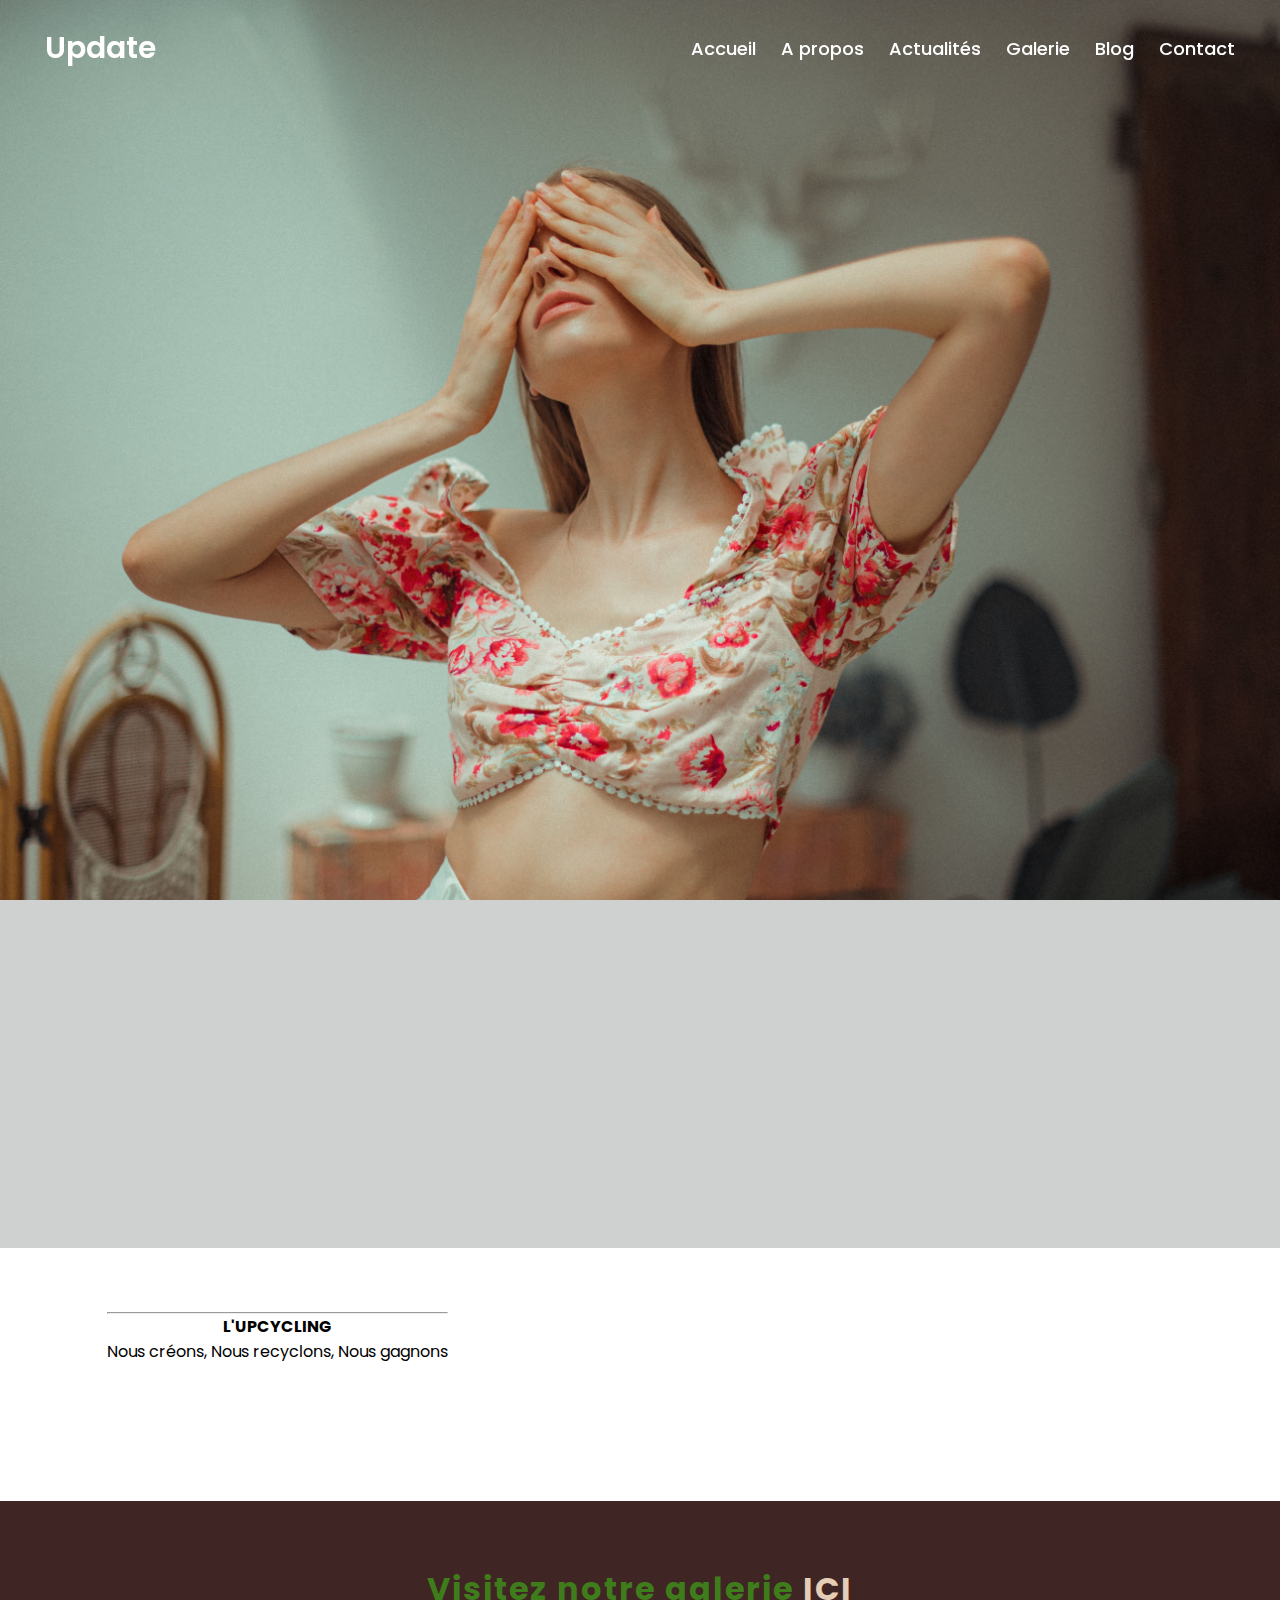
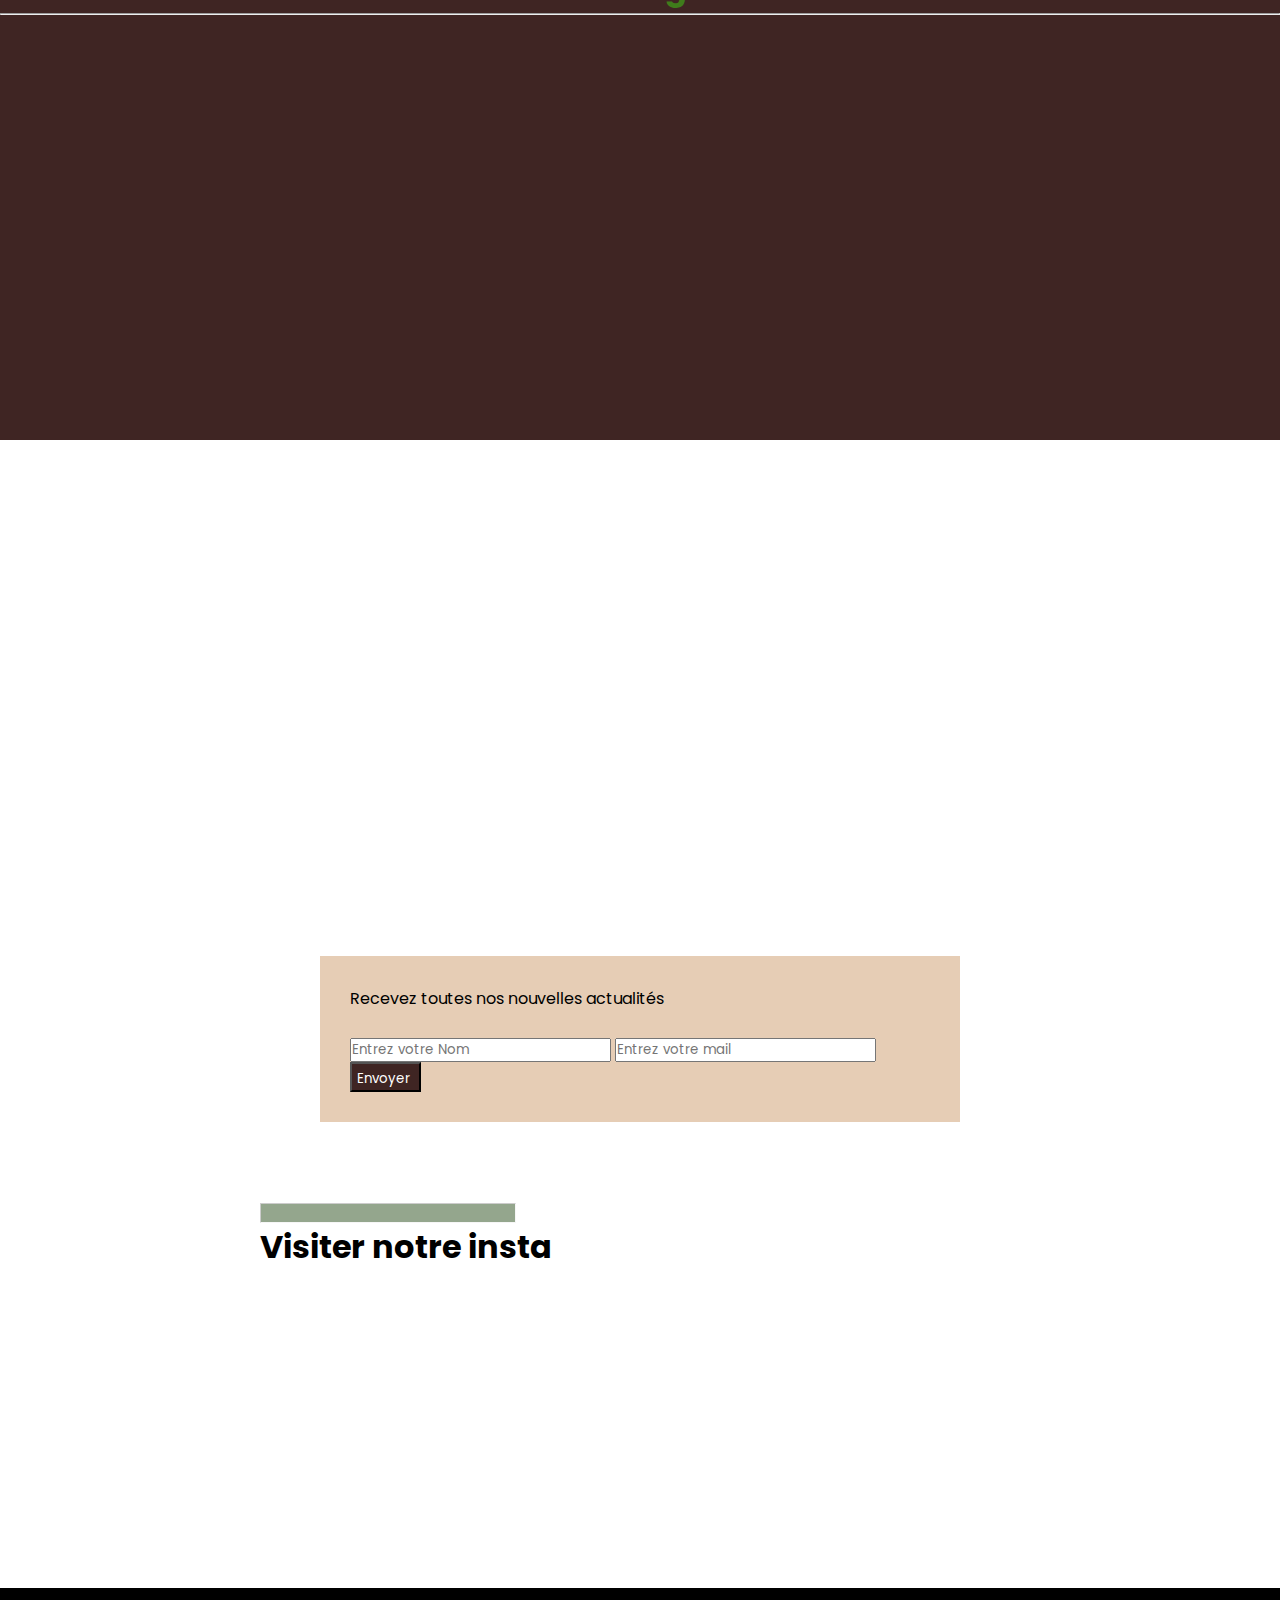
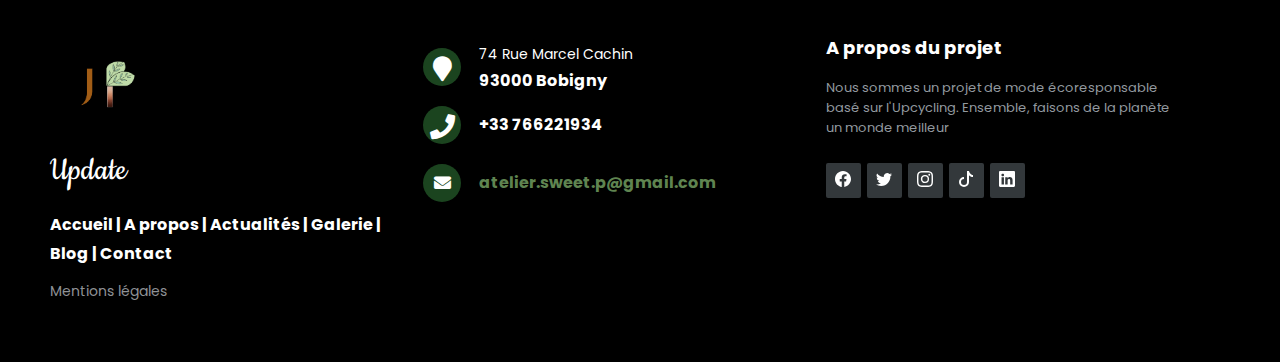
<file: index.html>
<!DOCTYPE html>

<html>
    <head>
        <title>Accueil</title>
        <meta charset="utf-8">
        <meta http-equiv="X-UA-Compatible" content="IE=edge">
        <meta name="viewport" content="width=device-width, initial-scale=1.0">
        <link rel="stylesheet" href="https://cdnjs.cloudflare.com/ajax/libs/font-awesome/5.15.3/css/all.min.css"/>
        <link rel="stylesheet" href="https://unpkg.com/aos@next/dist/aos.css" />
        <link href="http://fonts.googleapis.com/css?family=Cookie" rel="stylesheet" type="text/css">
        <link rel="stylesheet" type="text/css" href="css/main.css">
        <link rel="stylesheet" type="text/css" href="css/index.css">
    </head>

    <body>
        <header>
            <nav class="navbar">
                <div class="content">
                  <div class="logo">
                    <a href="index.html">Update</a>
                  </div>
                  <ul class="menu-list">
                    <div class="icon cancel-btn">
                      <i class="fas fa-times"></i>
                    </div>
                    <li><a href="index.html">Accueil</a></li>
                    <li><a href="html/Apropos.html">A propos</a></li>
                    <li><a href="html/Actualites.html">Actualités</a></li>
                    <li><a href="html/galerie.html">Galerie</a></li>
                    <li><a href="html/blog.html">Blog</a></li>
                    <li><a href="html/contact.html">Contact</a></li>
                  </ul>
                  <div class="icon menu-btn"> 
                    <i class="fas fa-bars"></i>
                  </div>
                </div>
              </nav>
        </header>

        <div class="hero">
            <p class="item1"><span>Update</span><br>L'avenir est radieux, L'avenir est fashion!</p>
        </div>
        
        <section class="rubrique">
            <div class="container" data-aos="fade-in">
                <div class="image-rubr">
                    <img src="img/image8.jpg">
                    <a href="html/Apropos.html">Le projet</a>
                </div>
                <div class="image-rubr">
                    <img src="img/contact.jpg">
                    <a href="html/contact.html">Contact</a>
                </div>
                <div class="image-rubr">
                    <img src="img/image6.jpg">
                    <a href="html/blog.html">Blog</a>
                </div>
            </div>
        </section>

        <section class="projet">
           <div class="def">
             <div>
                <hr>
                <h4>L'UPCYCLING</h4>
                <p>Nous créons, Nous recyclons, <span>Nous gagnons</span></p>
             </div>
             <div class="text" data-aos="fade-up" data-aos-duration="2000">
                <p>
                    L’upcycling, également connu sous le nom de réutilisation créative, 
                    consiste à transformer des sous-produits, des déchets, des produits 
                    inutiles ou indésirables en nouveaux matériaux ou produits perçus comme 
                    étant de plus grande qualité, comme la valeur artistique ou la valeur environnementale.
                </p>
             </div>
           </div> 
        </section>

        <section class="galery">
            <div class="title">
                <h1>Visitez notre galerie <span><a href="html/galerie.html">ICI</a></span></h1>
                <hr>
            </div>
            <div class="container2 gal" data-aos="fade-in" data-aos-duration="2000">
                <img src="img/image4.jpg"  alt="image">
                <img src="img/image1.jpg" alt="image">
                <img src="img/image2.jpg"  alt="image">
                <img src="img/img.jpg"   alt="image">
            </div>
        </section>

        <section class="actu">
            

            <div class="container1 blog" data-aos="zoom-in-up" data-aos-duration="2000">
                <div class="title">
                    <hr> 
                    <h1>Vos nouveaux articles</h1>
                </div>
                <div class="card" >
                    <img src="img/image9.jpg" alt="image">
                    
                    <p> Lorem ipsum dolor sit amet consectetur adipisicing elit.
                         Laudantium cum quia aperiam, alias magnam non distinctio 
                         ullam adipisci doloribus environnementale
                    </p>
                    <div class="lien"><a href="html/article.html">Lire plus</a></div>
                </div>
                <div class="card" >
                    <img src="img/image10.jpg" alt="image">
                    <p> Lorem ipsum dolor sit amet consectetur adipisicing elit.
                         Laudantium cum quia aperiam, alias magnam non distinctio 
                         ullam adipisci doloribus environnementale
                    </p>
                    <div class="lien"><a href="html/article.html">Lire plus</a></div>
                </div>
                <div class="card" >
                    <img src="img/image11.jpg" alt="image">
                    <p> Lorem ipsum dolor sit amet consectetur adipisicing elit.
                         Laudantium cum quia aperiam, alias magnam non distinctio 
                         ullam adipisci doloribus environnementale
                    </p>
                    <div class="lien"><a href="html/article.html">Lire plus</a></div>
                </div>
            </div>

        </section>

        <section class="letter">
            <div class="form">
                <form action="https://formcarry.com/s/0usAKuRINzC" method="POST">
                    <header>
                        <p>Recevez toutes nos nouvelles actualités</p><br>
                    </header>
                    <div class="new">
                           <input type="text" id="name" name="user_name" placeholder="Entrez votre Nom">
                           <input type="email" id="mail" name="user_mail" placeholder="Entrez votre mail">
                           <input type="submit" value="Envoyer " id="submit">
                    </div>
                </form>
            </div>
        </section>



        <section class="insta">

            <div class="container">
                <div class="title">
                    <hr><a><h1>Visiter notre insta</h1></a>
                </div>
                <div class="insta-link" data-aos="fade" data-aos-duration="1000">
                    <a href="https://www.instagram.com/atelier_sweetpea/"><img src="img/image12.jpg" alt="image"></a>
                    <a href="https://www.instagram.com/atelier_sweetpea/"><img src="img/image13.jpg" alt="image"></a>
                    <a href="https://www.instagram.com/atelier_sweetpea/"><img src="img/image14.jpg" alt="image"></a>
                    <a href="https://www.instagram.com/atelier_sweetpea/"><img src="img/image15.jpg" alt="image"></a>
                    <a href="https://www.instagram.com/atelier_sweetpea/"><img src="img/image15.jpg" alt="image"></a>
                </div>
                
            </div>
            
        </section>


        
        <footer class="footer-distributed">

			<div class="footer-left">
          <img src="img/logo.png">
				<h3>Update</h3>

				<p class="footer-links">
					<a href="index.html">Accueil</a>
					|
					<a href="html/Apropos.html">A propos</a>
					|
					<a href="html/Actualites.html">Actualités</a>
					|
					<a href="html/galerie.html">Galerie</a>
                    |
					<a href="html/blog.html">Blog</a>
                    |
					<a href="html/contact.html">Contact</a>
				</p>

				<p class="footer-company-name">Mentions légales</p>
			</div>

			<div class="footer-center">
				<div>
					<i class="fa fa-map-marker"></i>
					  <p><span>74 Rue Marcel Cachin</span>
						93000 Bobigny</p>
				</div>

				<div>
					<i class="fa fa-phone"></i>
					<p>+33 766221934</p>
				</div>
				<div>
					<i class="fa fa-envelope"></i>
					<p><a class="mess" href="mailto:atelier.sweet.p@gmail.com">atelier.sweet.p@gmail.com</a></p>
				</div>
			</div>
			<div class="footer-right">
				<p class="footer-company-about">
					<span>A propos du projet</span>
					Nous sommes un projet de mode écoresponsable basé sur l'Upcycling. Ensemble, faisons de la planète un monde meilleur</p>
				<div class="footer-icons">
					<a href="https://www.facebook.com/AtelierSweetPea/"><svg xmlns="http://www.w3.org/2000/svg" width="16" height="16" fill="currentColor" class="bi bi-facebook" viewBox="0 0 16 16">
                        <path d="M16 8.049c0-4.446-3.582-8.05-8-8.05C3.58 0-.002 3.603-.002 8.05c0 4.017 2.926 7.347 6.75 7.951v-5.625h-2.03V8.05H6.75V6.275c0-2.017 1.195-3.131 3.022-3.131.876 0 1.791.157 1.791.157v1.98h-1.009c-.993 0-1.303.621-1.303 1.258v1.51h2.218l-.354 2.326H9.25V16c3.824-.604 6.75-3.934 6.75-7.951z"/>
                      </svg></a>
					<a href="https://twitter.com/ateliersweetpea"><svg xmlns="http://www.w3.org/2000/svg" width="16" height="16" fill="currentColor" class="bi bi-twitter" viewBox="0 0 16 16">
                        <path d="M5.026 15c6.038 0 9.341-5.003 9.341-9.334 0-.14 0-.282-.006-.422A6.685 6.685 0 0 0 16 3.542a6.658 6.658 0 0 1-1.889.518 3.301 3.301 0 0 0 1.447-1.817 6.533 6.533 0 0 1-2.087.793A3.286 3.286 0 0 0 7.875 6.03a9.325 9.325 0 0 1-6.767-3.429 3.289 3.289 0 0 0 1.018 4.382A3.323 3.323 0 0 1 .64 6.575v.045a3.288 3.288 0 0 0 2.632 3.218 3.203 3.203 0 0 1-.865.115 3.23 3.23 0 0 1-.614-.057 3.283 3.283 0 0 0 3.067 2.277A6.588 6.588 0 0 1 .78 13.58a6.32 6.32 0 0 1-.78-.045A9.344 9.344 0 0 0 5.026 15z"/>
                      </svg></a>
					<a href="https://www.instagram.com/atelier_sweetpea/"><svg xmlns="http://www.w3.org/2000/svg" width="16" height="16" fill="currentColor" class="bi bi-instagram" viewBox="0 0 16 16">
                        <path d="M8 0C5.829 0 5.556.01 4.703.048 3.85.088 3.269.222 2.76.42a3.917 3.917 0 0 0-1.417.923A3.927 3.927 0 0 0 .42 2.76C.222 3.268.087 3.85.048 4.7.01 5.555 0 5.827 0 8.001c0 2.172.01 2.444.048 3.297.04.852.174 1.433.372 1.942.205.526.478.972.923 1.417.444.445.89.719 1.416.923.51.198 1.09.333 1.942.372C5.555 15.99 5.827 16 8 16s2.444-.01 3.298-.048c.851-.04 1.434-.174 1.943-.372a3.916 3.916 0 0 0 1.416-.923c.445-.445.718-.891.923-1.417.197-.509.332-1.09.372-1.942C15.99 10.445 16 10.173 16 8s-.01-2.445-.048-3.299c-.04-.851-.175-1.433-.372-1.941a3.926 3.926 0 0 0-.923-1.417A3.911 3.911 0 0 0 13.24.42c-.51-.198-1.092-.333-1.943-.372C10.443.01 10.172 0 7.998 0h.003zm-.717 1.442h.718c2.136 0 2.389.007 3.232.046.78.035 1.204.166 1.486.275.373.145.64.319.92.599.28.28.453.546.598.92.11.281.24.705.275 1.485.039.843.047 1.096.047 3.231s-.008 2.389-.047 3.232c-.035.78-.166 1.203-.275 1.485a2.47 2.47 0 0 1-.599.919c-.28.28-.546.453-.92.598-.28.11-.704.24-1.485.276-.843.038-1.096.047-3.232.047s-2.39-.009-3.233-.047c-.78-.036-1.203-.166-1.485-.276a2.478 2.478 0 0 1-.92-.598 2.48 2.48 0 0 1-.6-.92c-.109-.281-.24-.705-.275-1.485-.038-.843-.046-1.096-.046-3.233 0-2.136.008-2.388.046-3.231.036-.78.166-1.204.276-1.486.145-.373.319-.64.599-.92.28-.28.546-.453.92-.598.282-.11.705-.24 1.485-.276.738-.034 1.024-.044 2.515-.045v.002zm4.988 1.328a.96.96 0 1 0 0 1.92.96.96 0 0 0 0-1.92zm-4.27 1.122a4.109 4.109 0 1 0 0 8.217 4.109 4.109 0 0 0 0-8.217zm0 1.441a2.667 2.667 0 1 1 0 5.334 2.667 2.667 0 0 1 0-5.334z"/>
                      </svg></a>
					<a href="https://www.tiktok.com/@atelier.sweet.pea"><svg xmlns="http://www.w3.org/2000/svg" width="16" height="16" fill="currentColor" class="bi bi-tiktok" viewBox="0 0 16 16">
                        <path d="M9 0h1.98c.144.715.54 1.617 1.235 2.512C12.895 3.389 13.797 4 15 4v2c-1.753 0-3.07-.814-4-1.829V11a5 5 0 1 1-5-5v2a3 3 0 1 0 3 3V0Z"/>
                      </svg></i></a>
					<a href="https://fr.linkedin.com/in/atelier-sweet-pea-b6b734213"><svg xmlns="http://www.w3.org/2000/svg" width="16" height="16" fill="currentColor" class="bi bi-linkedin" viewBox="0 0 16 16">
                        <path d="M0 1.146C0 .513.526 0 1.175 0h13.65C15.474 0 16 .513 16 1.146v13.708c0 .633-.526 1.146-1.175 1.146H1.175C.526 16 0 15.487 0 14.854V1.146zm4.943 12.248V6.169H2.542v7.225h2.401zm-1.2-8.212c.837 0 1.358-.554 1.358-1.248-.015-.709-.52-1.248-1.342-1.248-.822 0-1.359.54-1.359 1.248 0 .694.521 1.248 1.327 1.248h.016zm4.908 8.212V9.359c0-.216.016-.432.08-.586.173-.431.568-.878 1.232-.878.869 0 1.216.662 1.216 1.634v3.865h2.401V9.25c0-2.22-1.184-3.252-2.764-3.252-1.274 0-1.845.7-2.165 1.193v.025h-.016a5.54 5.54 0 0 1 .016-.025V6.169h-2.4c.03.678 0 7.225 0 7.225h2.4z"/>
                      </svg></i></a>
				</div>
			</div>
		</footer>
  
       
      <script src="js/main.js"></script>
      <script src="https://unpkg.com/aos@next/dist/aos.js"></script>
          <script>
            AOS.init();
          </script>
    </body>
</html>
</file>
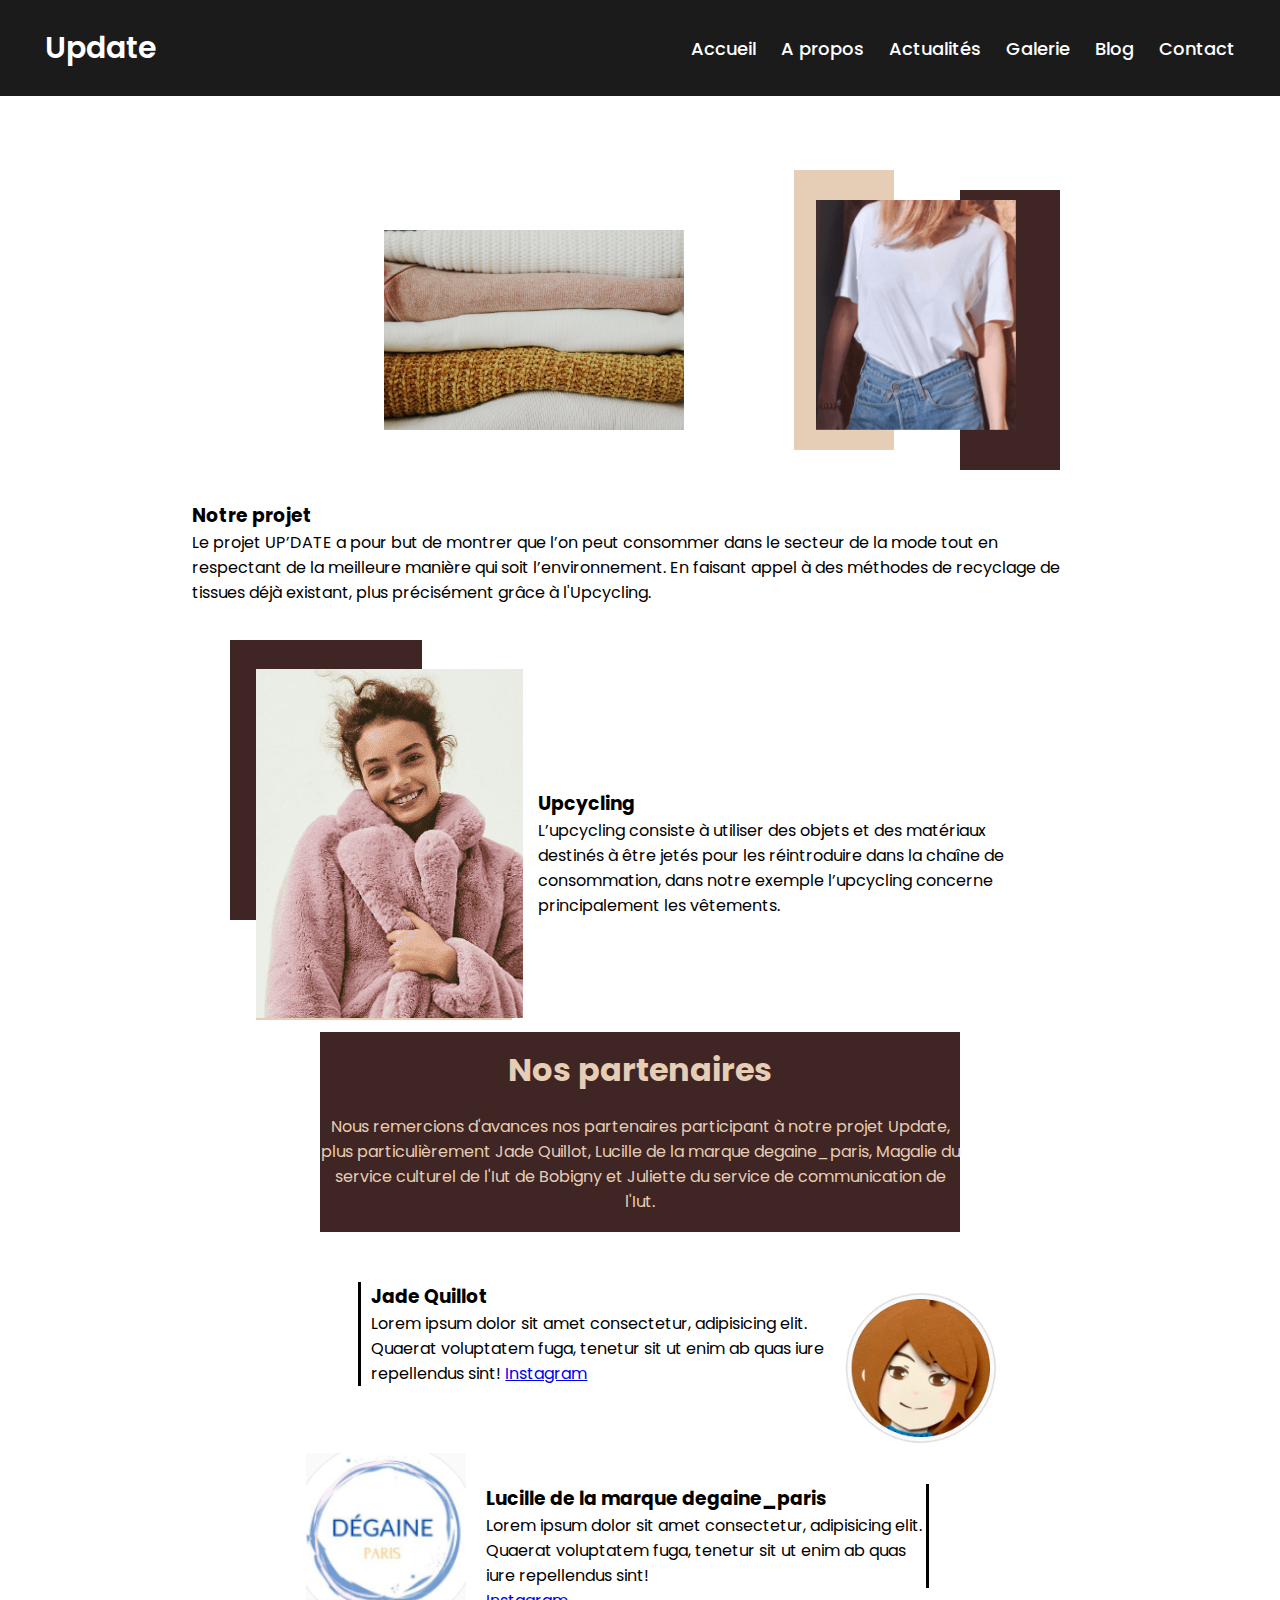
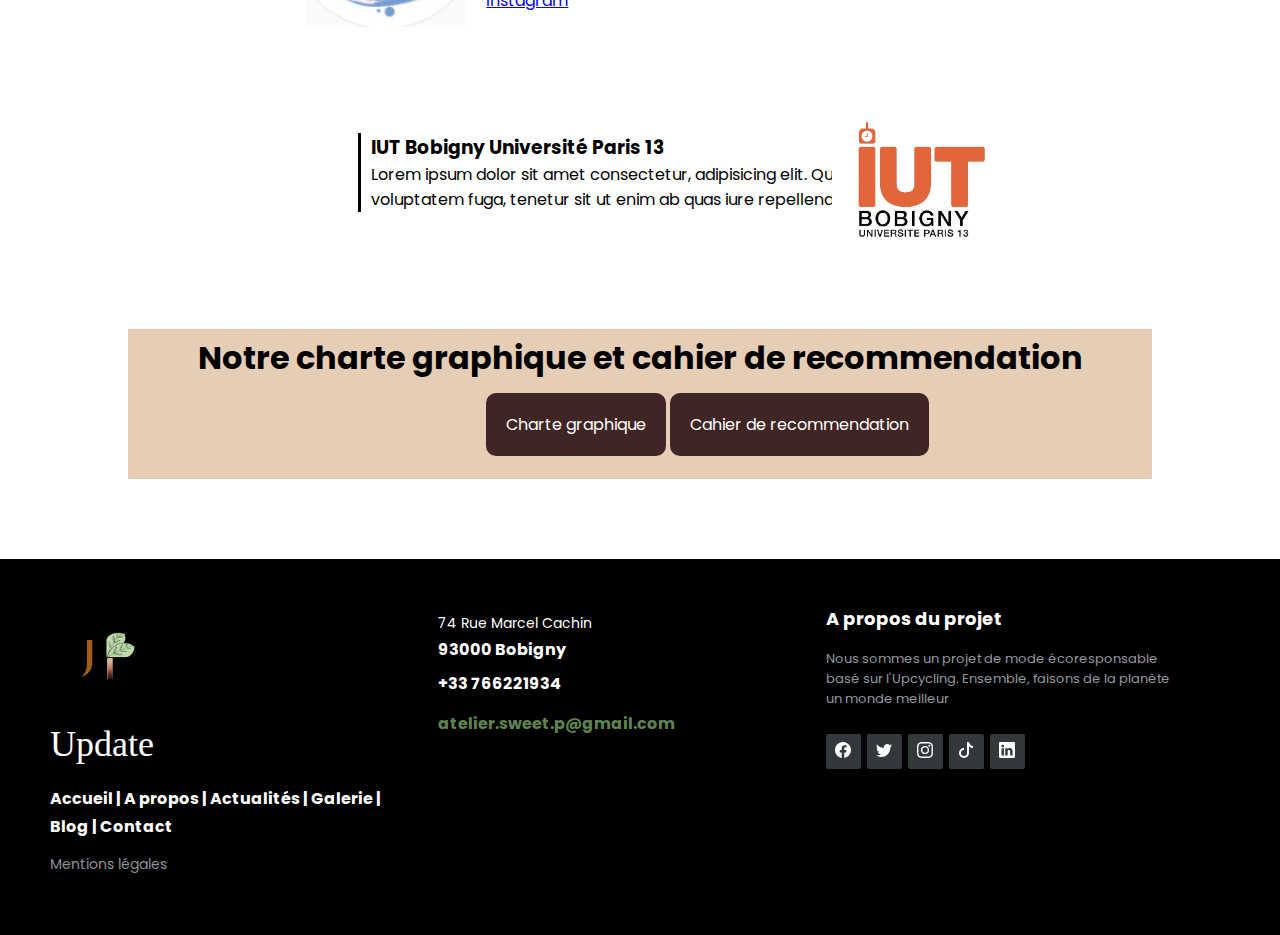
<file: html/Apropos.html>
<!DOCTYPE html>
<html lang="en">
<head>
    <meta charset="UTF-8">
    <meta http-equiv="X-UA-Compatible" content="IE=edge">
    <meta name="viewport" content="width=device-width, initial-scale=1.0">
    <title>Apropos | Update</title>
    <link rel="stylesheet" href="../css/Apropos.css">
    <link rel="stylesheet" type="text/css" href="../css/main.css">


    <header>
        <nav class="navbar">
            <div class="content">
              <div class="logo">
                <a href="../index.html">Update</a>
              </div>
              <ul class="menu-list">
                <div class="icon cancel-btn">
                  <i class="fas fa-times"></i>
                </div>
                <li><a href="../index.html">Accueil</a></li>
                <li><a href="../html/Apropos.html">A propos</a></li>
                <li><a href="../html/Actualites.html">Actualités</a></li>
                <li><a href="../html/galerie.html">Galerie</a></li>
                <li><a href="../html/blog.html">Blog</a></li>
                <li><a href="../html/contact.html">Contact</a></li>
              </ul>
              <div class="icon menu-btn">
                <i class="fas fa-bars"></i>
              </div>
            </div>
          </nav>

    </header>
    
    
<img src="../img/aprpos.jpeg " id="image1" alt="" width='300px'>
<img src="../img/model.png" id="image2" alt="" width='200px'>
<div class="rectanglebeige1"></div>
<div class="rectanglemarron1"></div>

<div class="rectanglebeige2"></div>
<div class="rectanglemarron2"></div>
<section id="section1">
<h3>Notre projet</h3>
<p>Le projet UP’DATE a pour but de montrer que l’on peut 
  consommer dans le secteur de la mode tout en respectant 
  de la meilleure manière qui soit l’environnement. En 
  faisant appel à des méthodes de recyclage de tissues 
  déjà existant, plus précisément grâce à l'Upcycling.</p>
</section>

<img src="../img/model2.png" id="image3" alt="">
<section id="section2">
  <h3>Upcycling</H3>
<p> L’upcycling consiste à utiliser des objets et des matériaux destinés à 
  être jetés pour les réintroduire dans la chaîne de consommation, dans notre
exemple l’upcycling concerne principalement les vêtements. </p>
</section>

<section id="section3">
  <h1 id="Jade" class="center">
    Nos partenaires
  </h1>
  <p id="Quillot" class="center">
Nous remercions d'avances nos partenaires participant à notre projet Update, plus particulièrement Jade Quillot,
Lucille de la marque degaine_paris, Magalie du service culturel de l'Iut de Bobigny et Juliette du service de communication de l'Iut.

  </p>
  
</section>

<div class="partenaire1">
<h3 >Jade Quillot</h3>
<p>Lorem ipsum dolor sit amet consectetur, adipisicing elit. Quaerat 
  voluptatem fuga, tenetur sit ut enim ab quas iure repellendus sint!
  <a href="https://instagram.com/jadou_gawa?utm_medium=copy_link">Instagram</a></p>
</div>
<img id="imagepartenaire1" src="../img/jadesansbg.png" alt="">



<div class="partenaire2">
  <img id="imagepartenaire2"src="../img/lucille.png" alt="">
  <h3 class="traitvertical" id="traitvertical1">Lucille de la marque degaine_paris</h3>
  <p  class="traitvertical" id="traitvertical1">Lorem ipsum dolor sit amet consectetur, adipisicing elit. Quaerat 
    voluptatem fuga, tenetur sit ut enim ab quas iure repellendus sint!</p>
    <a id="traitvertical2"href="https://instagram.com/degaine_paris_?utm_medium=copy_link">Instagram</a></p>
  </div>

  <div class="partenaire3">
    <h3>IUT Bobigny Université Paris 13</h3>
    <p>Lorem ipsum dolor sit amet consectetur, adipisicing elit. Quaerat 
      voluptatem fuga, tenetur sit ut enim ab quas iure repellendus sint!</p>
    </div>
  <img id="imagepartenaire3"src="../img/iut13.jpg" alt="">

<div class="charte" >
  <h1 class="center">Notre charte graphique et cahier de recommendation</h1>
<div class="button"><a class="deco" href="../fichiers/chartregraph.pdf">Charte graphique</a></div>
<div class="button"><a class="deco" href="../fichiers/cachier.pdf">Cahier de recommendation</a></div>
</div>




    <footer class="footer-distributed">

			<div class="footer-left">
          <img src="../img/logo.png">
				<h3>Update</h3>

				<p class="footer-links">
					<a href="index.html">Accueil</a>
					|
					<a href="html/Apropos.html">A propos</a>
					|
					<a href="html/Actualites.html">Actualités</a>
					|
					<a href="html/galerie.html">Galerie</a>
                    |
					<a href="html/blog.html">Blog</a>
                    |
					<a href="html/contact.html">Contact</a>
				</p>

				<p class="footer-company-name">Mentions légales</p>
			</div>

			<div class="footer-center">
				<div>
					<i class="fa fa-map-marker"></i>
					  <p><span>74 Rue Marcel Cachin</span>
						93000 Bobigny</p>
				</div>

				<div>
					<i class="fa fa-phone"></i>
					<p>+33 766221934</p>
				</div>
				<div>
					<i class="fa fa-envelope"></i>
					<p><a class="mess" href="mailto:atelier.sweet.p@gmail.com">atelier.sweet.p@gmail.com</a></p>
				</div>
			</div>
			<div class="footer-right">
				<p class="footer-company-about">
					<span>A propos du projet</span>
					Nous sommes un projet de mode écoresponsable basé sur l'Upcycling. Ensemble, faisons de la planète un monde meilleur</p>
				<div class="footer-icons">
					<a href="https://www.facebook.com/AtelierSweetPea/"><svg xmlns="http://www.w3.org/2000/svg" width="16" height="16" fill="currentColor" class="bi bi-facebook" viewBox="0 0 16 16">
                        <path d="M16 8.049c0-4.446-3.582-8.05-8-8.05C3.58 0-.002 3.603-.002 8.05c0 4.017 2.926 7.347 6.75 7.951v-5.625h-2.03V8.05H6.75V6.275c0-2.017 1.195-3.131 3.022-3.131.876 0 1.791.157 1.791.157v1.98h-1.009c-.993 0-1.303.621-1.303 1.258v1.51h2.218l-.354 2.326H9.25V16c3.824-.604 6.75-3.934 6.75-7.951z"/>
                      </svg></a>
					<a href="https://twitter.com/ateliersweetpea"><svg xmlns="http://www.w3.org/2000/svg" width="16" height="16" fill="currentColor" class="bi bi-twitter" viewBox="0 0 16 16">
                        <path d="M5.026 15c6.038 0 9.341-5.003 9.341-9.334 0-.14 0-.282-.006-.422A6.685 6.685 0 0 0 16 3.542a6.658 6.658 0 0 1-1.889.518 3.301 3.301 0 0 0 1.447-1.817 6.533 6.533 0 0 1-2.087.793A3.286 3.286 0 0 0 7.875 6.03a9.325 9.325 0 0 1-6.767-3.429 3.289 3.289 0 0 0 1.018 4.382A3.323 3.323 0 0 1 .64 6.575v.045a3.288 3.288 0 0 0 2.632 3.218 3.203 3.203 0 0 1-.865.115 3.23 3.23 0 0 1-.614-.057 3.283 3.283 0 0 0 3.067 2.277A6.588 6.588 0 0 1 .78 13.58a6.32 6.32 0 0 1-.78-.045A9.344 9.344 0 0 0 5.026 15z"/>
                      </svg></a>
					<a href="https://www.instagram.com/atelier_sweetpea/"><svg xmlns="http://www.w3.org/2000/svg" width="16" height="16" fill="currentColor" class="bi bi-instagram" viewBox="0 0 16 16">
                        <path d="M8 0C5.829 0 5.556.01 4.703.048 3.85.088 3.269.222 2.76.42a3.917 3.917 0 0 0-1.417.923A3.927 3.927 0 0 0 .42 2.76C.222 3.268.087 3.85.048 4.7.01 5.555 0 5.827 0 8.001c0 2.172.01 2.444.048 3.297.04.852.174 1.433.372 1.942.205.526.478.972.923 1.417.444.445.89.719 1.416.923.51.198 1.09.333 1.942.372C5.555 15.99 5.827 16 8 16s2.444-.01 3.298-.048c.851-.04 1.434-.174 1.943-.372a3.916 3.916 0 0 0 1.416-.923c.445-.445.718-.891.923-1.417.197-.509.332-1.09.372-1.942C15.99 10.445 16 10.173 16 8s-.01-2.445-.048-3.299c-.04-.851-.175-1.433-.372-1.941a3.926 3.926 0 0 0-.923-1.417A3.911 3.911 0 0 0 13.24.42c-.51-.198-1.092-.333-1.943-.372C10.443.01 10.172 0 7.998 0h.003zm-.717 1.442h.718c2.136 0 2.389.007 3.232.046.78.035 1.204.166 1.486.275.373.145.64.319.92.599.28.28.453.546.598.92.11.281.24.705.275 1.485.039.843.047 1.096.047 3.231s-.008 2.389-.047 3.232c-.035.78-.166 1.203-.275 1.485a2.47 2.47 0 0 1-.599.919c-.28.28-.546.453-.92.598-.28.11-.704.24-1.485.276-.843.038-1.096.047-3.232.047s-2.39-.009-3.233-.047c-.78-.036-1.203-.166-1.485-.276a2.478 2.478 0 0 1-.92-.598 2.48 2.48 0 0 1-.6-.92c-.109-.281-.24-.705-.275-1.485-.038-.843-.046-1.096-.046-3.233 0-2.136.008-2.388.046-3.231.036-.78.166-1.204.276-1.486.145-.373.319-.64.599-.92.28-.28.546-.453.92-.598.282-.11.705-.24 1.485-.276.738-.034 1.024-.044 2.515-.045v.002zm4.988 1.328a.96.96 0 1 0 0 1.92.96.96 0 0 0 0-1.92zm-4.27 1.122a4.109 4.109 0 1 0 0 8.217 4.109 4.109 0 0 0 0-8.217zm0 1.441a2.667 2.667 0 1 1 0 5.334 2.667 2.667 0 0 1 0-5.334z"/>
                      </svg></a>
					<a href="https://www.tiktok.com/@atelier.sweet.pea"><svg xmlns="http://www.w3.org/2000/svg" width="16" height="16" fill="currentColor" class="bi bi-tiktok" viewBox="0 0 16 16">
                        <path d="M9 0h1.98c.144.715.54 1.617 1.235 2.512C12.895 3.389 13.797 4 15 4v2c-1.753 0-3.07-.814-4-1.829V11a5 5 0 1 1-5-5v2a3 3 0 1 0 3 3V0Z"/>
                      </svg></i></a>
					<a href="https://fr.linkedin.com/in/atelier-sweet-pea-b6b734213"><svg xmlns="http://www.w3.org/2000/svg" width="16" height="16" fill="currentColor" class="bi bi-linkedin" viewBox="0 0 16 16">
                        <path d="M0 1.146C0 .513.526 0 1.175 0h13.65C15.474 0 16 .513 16 1.146v13.708c0 .633-.526 1.146-1.175 1.146H1.175C.526 16 0 15.487 0 14.854V1.146zm4.943 12.248V6.169H2.542v7.225h2.401zm-1.2-8.212c.837 0 1.358-.554 1.358-1.248-.015-.709-.52-1.248-1.342-1.248-.822 0-1.359.54-1.359 1.248 0 .694.521 1.248 1.327 1.248h.016zm4.908 8.212V9.359c0-.216.016-.432.08-.586.173-.431.568-.878 1.232-.878.869 0 1.216.662 1.216 1.634v3.865h2.401V9.25c0-2.22-1.184-3.252-2.764-3.252-1.274 0-1.845.7-2.165 1.193v.025h-.016a5.54 5.54 0 0 1 .016-.025V6.169h-2.4c.03.678 0 7.225 0 7.225h2.4z"/>
                      </svg></i></a>
				</div>
			</div>
		</footer>

         
    <script src="../js/main.js"></script>
    
</body>


</html>
</file>
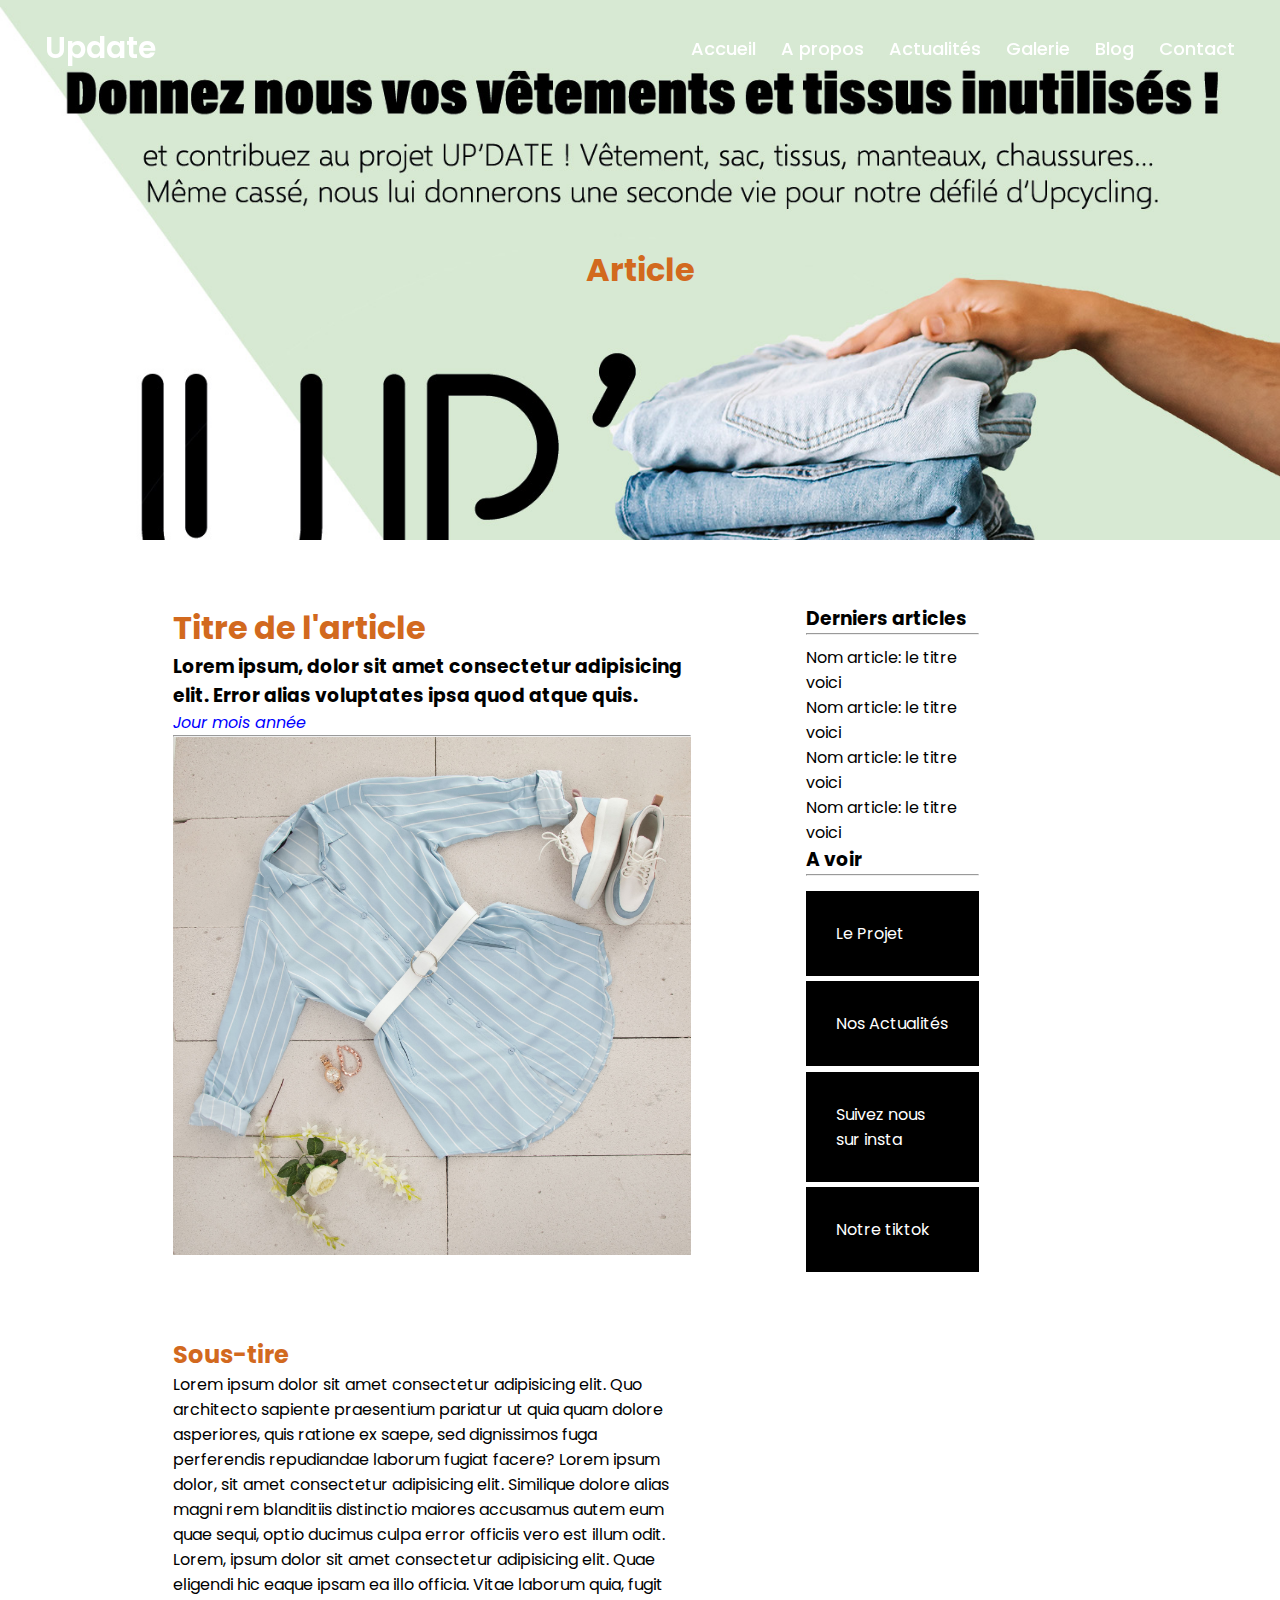
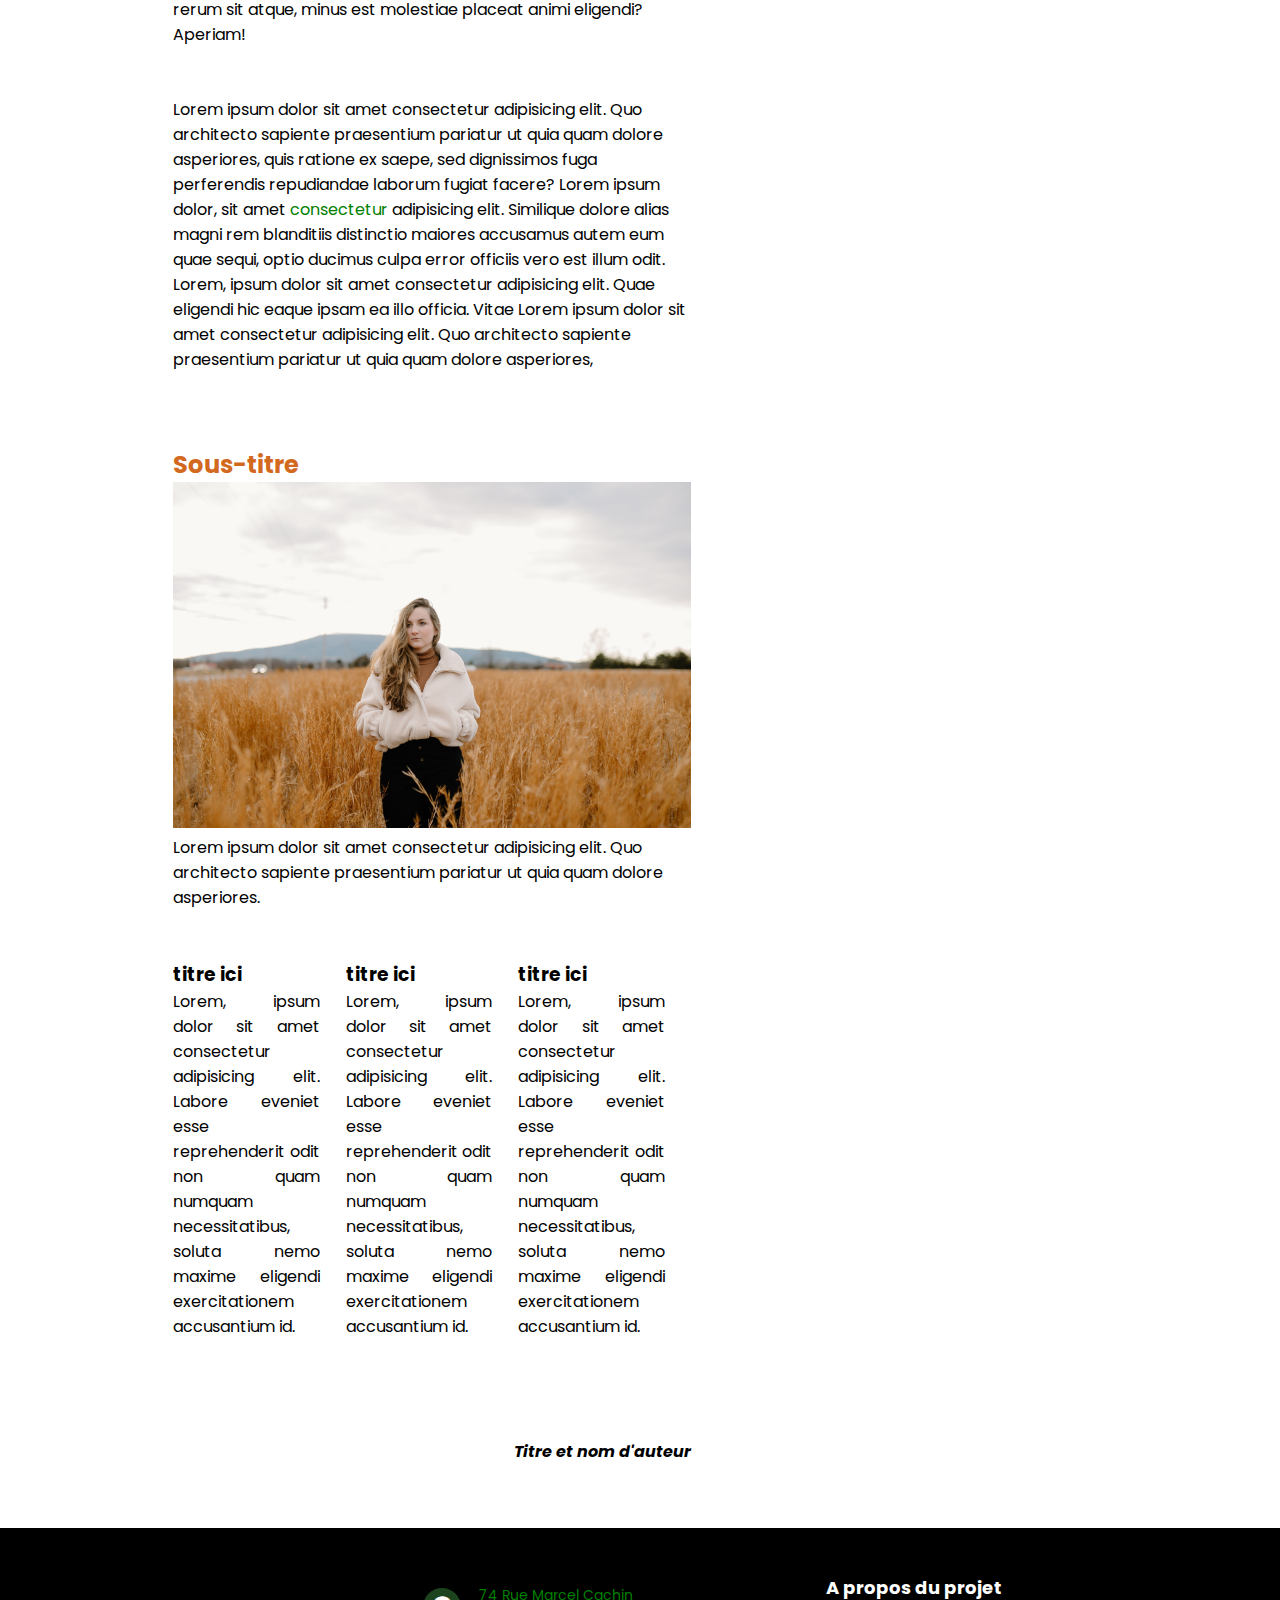
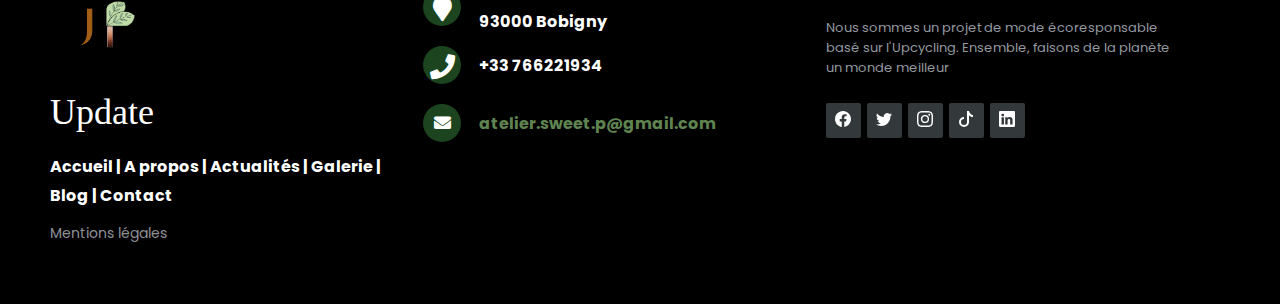
<file: html/article.html>
<!DOCTYPE html>

<html>
    <head>
        <title>Article</title>
        <meta charset="utf-8">
        <meta http-equiv="X-UA-Compatible" content="IE=edge">
        <meta name="viewport" content="width=device-width, initial-scale=1.0">
        <link rel="stylesheet" href="https://cdnjs.cloudflare.com/ajax/libs/font-awesome/5.15.3/css/all.min.css"/>
        <link rel="stylesheet" type="text/css" href="../css/main.css">
        <link rel="stylesheet" type="text/css" href="../css/article.css">
    </head>

    <body>
        <header>
            <nav class="navbar">
                <div class="content">
                  <div class="logo">
                    <a href="../index.html">Update</a>
                  </div>
                  <ul class="menu-list">
                    <div class="icon cancel-btn">
                      <i class="fas fa-times"></i>
                    </div>
                    <li><a href="../index.html">Accueil</a></li>
                    <li><a href="../html/Apropos.html">A propos</a></li>
                    <li><a href="../html/Actualites.html">Actualités</a></li>
                    <li><a href="../html/galerie.html">Galerie</a></li>
                    <li><a href="../html/blog.html">Blog</a></li>
                    <li><a href="../html/contact.html">Contact</a></li>
                  </ul>
                  <div class="icon menu-btn">
                    <i class="fas fa-bars"></i>
                  </div>
                </div>
              </nav>
        </header>

        <div class="hero">
            <h1>Article</h1>
        </div>
        <section>
        <div class="container">
            <div class="contenu">
                <div class="header">
                    <h1> Titre de l'article</h1>
                    <h3>Lorem ipsum, dolor sit amet consectetur adipisicing elit. Error alias voluptates ipsa quod atque quis.</h3>
                    <time datetime="2018-07-07"><em>Jour mois année</em></time><br>
                    <hr>
                </div>

                <div class="texte">
                    <img src="../img/image15.jpg"alt="image">
                    <br><br><br><br>
                    <h2>Sous-tire</h2>
                    <p>
                        Lorem ipsum dolor sit amet consectetur adipisicing elit. 
                        Quo architecto sapiente praesentium pariatur ut quia quam dolore asperiores,
                        quis ratione ex saepe, sed dignissimos fuga perferendis repudiandae laborum fugiat facere?
                        Lorem ipsum dolor, sit amet consectetur adipisicing elit. Similique dolore alias magni rem blanditiis distinctio maiores accusamus autem eum quae sequi, optio ducimus culpa error officiis vero est illum odit.
                        Lorem, ipsum dolor sit amet consectetur adipisicing elit. Quae eligendi hic eaque ipsam ea illo officia. Vitae laborum quia, fugit rerum sit atque, minus est molestiae placeat animi eligendi? Aperiam!
                        <br><br><br>
                        Lorem ipsum dolor sit amet consectetur adipisicing elit. 
                        Quo architecto sapiente praesentium pariatur ut quia quam dolore asperiores,
                        quis ratione ex saepe, sed dignissimos fuga perferendis repudiandae laborum fugiat facere?
                        Lorem ipsum dolor, sit amet <span>consectetur</span> adipisicing elit. Similique dolore alias magni rem blanditiis distinctio maiores accusamus autem eum quae sequi, optio ducimus culpa error officiis vero est illum odit.
                        Lorem, ipsum dolor sit amet consectetur adipisicing elit. Quae eligendi hic eaque ipsam ea illo officia. Vitae 
                        Lorem ipsum dolor sit amet consectetur adipisicing elit. 
                        Quo architecto sapiente praesentium pariatur ut quia quam dolore asperiores,
                    </p>
                    <br><br><br>
                    <h2>Sous-titre</h2>
                    <img src="../img/image19.jpg" alt="image">
                    <p>
                        Lorem ipsum dolor sit amet consectetur adipisicing elit. 
                        Quo architecto sapiente praesentium pariatur ut quia quam dolore asperiores.</p> 
                        
                        <br><br>
                        <div class="liste">
                            <div>
                                <h3>titre ici</h3>
                                <p>Lorem, ipsum dolor sit amet consectetur adipisicing elit. 
                                Labore eveniet esse reprehenderit odit non quam numquam necessitatibus,
                                 soluta nemo maxime eligendi exercitationem accusantium id. </p>
                            </div>
                            <div>
                                <h3>titre ici</h3>
                                <p>Lorem, ipsum dolor sit amet consectetur adipisicing elit.
                                     Labore eveniet esse reprehenderit odit non quam numquam necessitatibus, 
                                     soluta nemo maxime eligendi exercitationem accusantium id. </p>
                            </div>
                            <div>
                                <h3>titre ici</h3>
                                <p>Lorem, ipsum dolor sit amet consectetur adipisicing elit.
                                     Labore eveniet esse reprehenderit odit non quam numquam necessitatibus,
                                      soluta nemo maxime eligendi exercitationem accusantium id. </p>
                            </div>
                        </div>
                

                        <br><br><br><br>
                        <p class="auteur"><strong><em>Titre et nom d'auteur</em></strong></p>
                </div>
            </div>

            <div class="aside">
                <div class="article">
                    <div class="titre">
                        <h3>Derniers articles</h3>
                        <hr>
                    </div>
                    <div class="link-article">
                        <a href="article.html">Nom article: le titre voici</a>
                        <a href="article.html">Nom article: le titre voici</a>
                        <a href="article.html">Nom article: le titre voici</a>
                        <a href="article.html">Nom article: le titre voici</a>
                    </div>
                </div>

                <div class="voir">
                    <div class="titre">
                        <h3>A voir</h3>
                        <hr>
                    </div>
                    <div class="link">
                        <a href="Apropos.html">Le Projet</a>
                        <a href="Actualites.html">Nos Actualités</a>
                        <a href="https://www.instagram.com/atelier_sweetpea/">Suivez nous sur insta</a>
                        <a href="https://www.tiktok.com/@atelier.sweet.pea">Notre tiktok</a>
                    </div>
                </div>
            </div>
        </div>
    </section>

    <footer class="footer-distributed">

        <div class="footer-left">
      <img src="../img/logo.png">
            <h3>Update</h3>

            <p class="footer-links">
                <a href="index.html">Accueil</a>
                |
                <a href="html/Apropos.html">A propos</a>
                |
                <a href="html/Actualites.html">Actualités</a>
                |
                <a href="html/galerie.html">Galerie</a>
                |
                <a href="html/blog.html">Blog</a>
                |
                <a href="html/contact.html">Contact</a>
            </p>

            <p class="footer-company-name">Mentions légales</p>
        </div>

        <div class="footer-center">
            <div>
                <i class="fa fa-map-marker"></i>
                  <p><span>74 Rue Marcel Cachin</span>
                    93000 Bobigny</p>
            </div>

            <div>
                <i class="fa fa-phone"></i>
                <p>+33 766221934</p>
            </div>
            <div>
                <i class="fa fa-envelope"></i>
                <p><a class="mess" href="mailto:atelier.sweet.p@gmail.com">atelier.sweet.p@gmail.com</a></p>
            </div>
        </div>
        <div class="footer-right">
            <p class="footer-company-about">
                <span>A propos du projet</span>
                Nous sommes un projet de mode écoresponsable basé sur l'Upcycling. Ensemble, faisons de la planète un monde meilleur</p>
            <div class="footer-icons">
                <a href="https://www.facebook.com/AtelierSweetPea/"><svg xmlns="http://www.w3.org/2000/svg" width="16" height="16" fill="currentColor" class="bi bi-facebook" viewBox="0 0 16 16">
                    <path d="M16 8.049c0-4.446-3.582-8.05-8-8.05C3.58 0-.002 3.603-.002 8.05c0 4.017 2.926 7.347 6.75 7.951v-5.625h-2.03V8.05H6.75V6.275c0-2.017 1.195-3.131 3.022-3.131.876 0 1.791.157 1.791.157v1.98h-1.009c-.993 0-1.303.621-1.303 1.258v1.51h2.218l-.354 2.326H9.25V16c3.824-.604 6.75-3.934 6.75-7.951z"/>
                  </svg></a>
                <a href="https://twitter.com/ateliersweetpea"><svg xmlns="http://www.w3.org/2000/svg" width="16" height="16" fill="currentColor" class="bi bi-twitter" viewBox="0 0 16 16">
                    <path d="M5.026 15c6.038 0 9.341-5.003 9.341-9.334 0-.14 0-.282-.006-.422A6.685 6.685 0 0 0 16 3.542a6.658 6.658 0 0 1-1.889.518 3.301 3.301 0 0 0 1.447-1.817 6.533 6.533 0 0 1-2.087.793A3.286 3.286 0 0 0 7.875 6.03a9.325 9.325 0 0 1-6.767-3.429 3.289 3.289 0 0 0 1.018 4.382A3.323 3.323 0 0 1 .64 6.575v.045a3.288 3.288 0 0 0 2.632 3.218 3.203 3.203 0 0 1-.865.115 3.23 3.23 0 0 1-.614-.057 3.283 3.283 0 0 0 3.067 2.277A6.588 6.588 0 0 1 .78 13.58a6.32 6.32 0 0 1-.78-.045A9.344 9.344 0 0 0 5.026 15z"/>
                  </svg></a>
                <a href="https://www.instagram.com/atelier_sweetpea/"><svg xmlns="http://www.w3.org/2000/svg" width="16" height="16" fill="currentColor" class="bi bi-instagram" viewBox="0 0 16 16">
                    <path d="M8 0C5.829 0 5.556.01 4.703.048 3.85.088 3.269.222 2.76.42a3.917 3.917 0 0 0-1.417.923A3.927 3.927 0 0 0 .42 2.76C.222 3.268.087 3.85.048 4.7.01 5.555 0 5.827 0 8.001c0 2.172.01 2.444.048 3.297.04.852.174 1.433.372 1.942.205.526.478.972.923 1.417.444.445.89.719 1.416.923.51.198 1.09.333 1.942.372C5.555 15.99 5.827 16 8 16s2.444-.01 3.298-.048c.851-.04 1.434-.174 1.943-.372a3.916 3.916 0 0 0 1.416-.923c.445-.445.718-.891.923-1.417.197-.509.332-1.09.372-1.942C15.99 10.445 16 10.173 16 8s-.01-2.445-.048-3.299c-.04-.851-.175-1.433-.372-1.941a3.926 3.926 0 0 0-.923-1.417A3.911 3.911 0 0 0 13.24.42c-.51-.198-1.092-.333-1.943-.372C10.443.01 10.172 0 7.998 0h.003zm-.717 1.442h.718c2.136 0 2.389.007 3.232.046.78.035 1.204.166 1.486.275.373.145.64.319.92.599.28.28.453.546.598.92.11.281.24.705.275 1.485.039.843.047 1.096.047 3.231s-.008 2.389-.047 3.232c-.035.78-.166 1.203-.275 1.485a2.47 2.47 0 0 1-.599.919c-.28.28-.546.453-.92.598-.28.11-.704.24-1.485.276-.843.038-1.096.047-3.232.047s-2.39-.009-3.233-.047c-.78-.036-1.203-.166-1.485-.276a2.478 2.478 0 0 1-.92-.598 2.48 2.48 0 0 1-.6-.92c-.109-.281-.24-.705-.275-1.485-.038-.843-.046-1.096-.046-3.233 0-2.136.008-2.388.046-3.231.036-.78.166-1.204.276-1.486.145-.373.319-.64.599-.92.28-.28.546-.453.92-.598.282-.11.705-.24 1.485-.276.738-.034 1.024-.044 2.515-.045v.002zm4.988 1.328a.96.96 0 1 0 0 1.92.96.96 0 0 0 0-1.92zm-4.27 1.122a4.109 4.109 0 1 0 0 8.217 4.109 4.109 0 0 0 0-8.217zm0 1.441a2.667 2.667 0 1 1 0 5.334 2.667 2.667 0 0 1 0-5.334z"/>
                  </svg></a>
                <a href="https://www.tiktok.com/@atelier.sweet.pea"><svg xmlns="http://www.w3.org/2000/svg" width="16" height="16" fill="currentColor" class="bi bi-tiktok" viewBox="0 0 16 16">
                    <path d="M9 0h1.98c.144.715.54 1.617 1.235 2.512C12.895 3.389 13.797 4 15 4v2c-1.753 0-3.07-.814-4-1.829V11a5 5 0 1 1-5-5v2a3 3 0 1 0 3 3V0Z"/>
                  </svg></i></a>
                <a href="https://fr.linkedin.com/in/atelier-sweet-pea-b6b734213"><svg xmlns="http://www.w3.org/2000/svg" width="16" height="16" fill="currentColor" class="bi bi-linkedin" viewBox="0 0 16 16">
                    <path d="M0 1.146C0 .513.526 0 1.175 0h13.65C15.474 0 16 .513 16 1.146v13.708c0 .633-.526 1.146-1.175 1.146H1.175C.526 16 0 15.487 0 14.854V1.146zm4.943 12.248V6.169H2.542v7.225h2.401zm-1.2-8.212c.837 0 1.358-.554 1.358-1.248-.015-.709-.52-1.248-1.342-1.248-.822 0-1.359.54-1.359 1.248 0 .694.521 1.248 1.327 1.248h.016zm4.908 8.212V9.359c0-.216.016-.432.08-.586.173-.431.568-.878 1.232-.878.869 0 1.216.662 1.216 1.634v3.865h2.401V9.25c0-2.22-1.184-3.252-2.764-3.252-1.274 0-1.845.7-2.165 1.193v.025h-.016a5.54 5.54 0 0 1 .016-.025V6.169h-2.4c.03.678 0 7.225 0 7.225h2.4z"/>
                  </svg></i></a>
            </div>
        </div>
    </footer>
        <script src="../js/main.js"></script>
    </body>

</html>
</file>
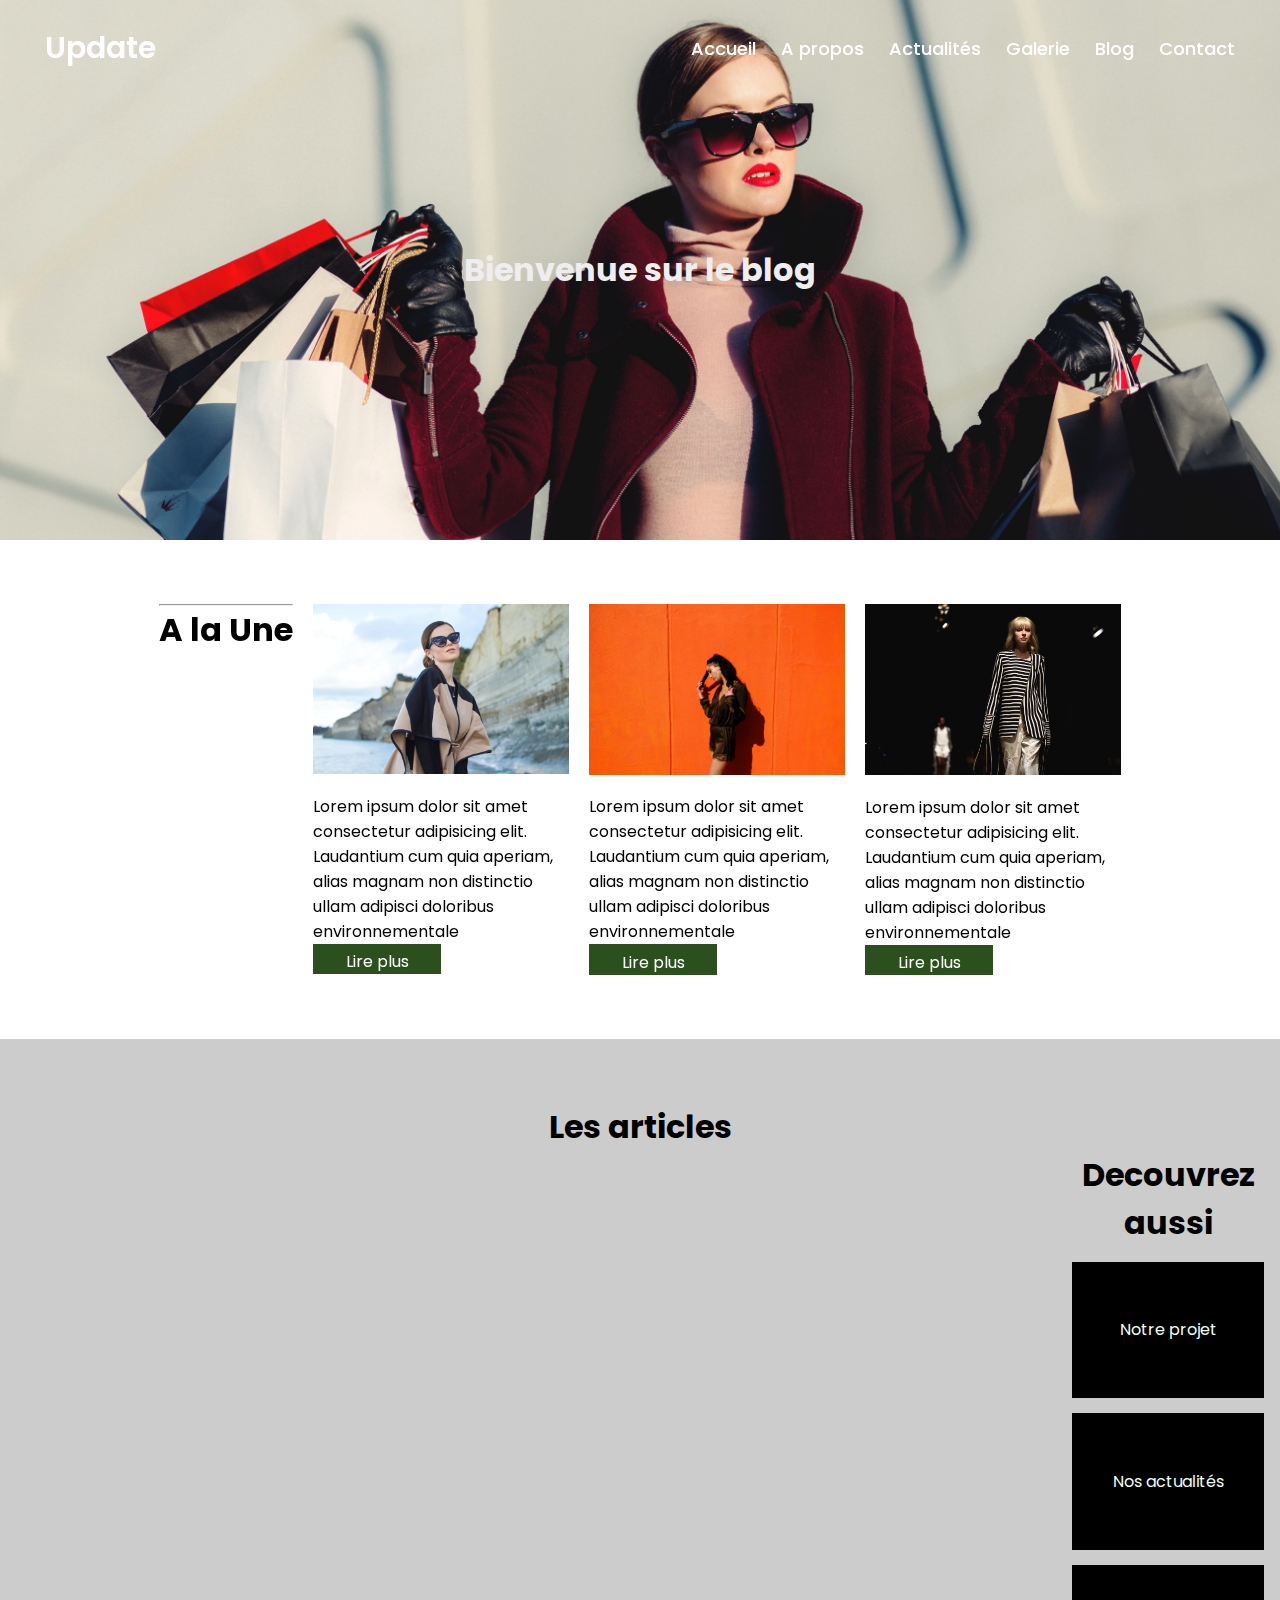
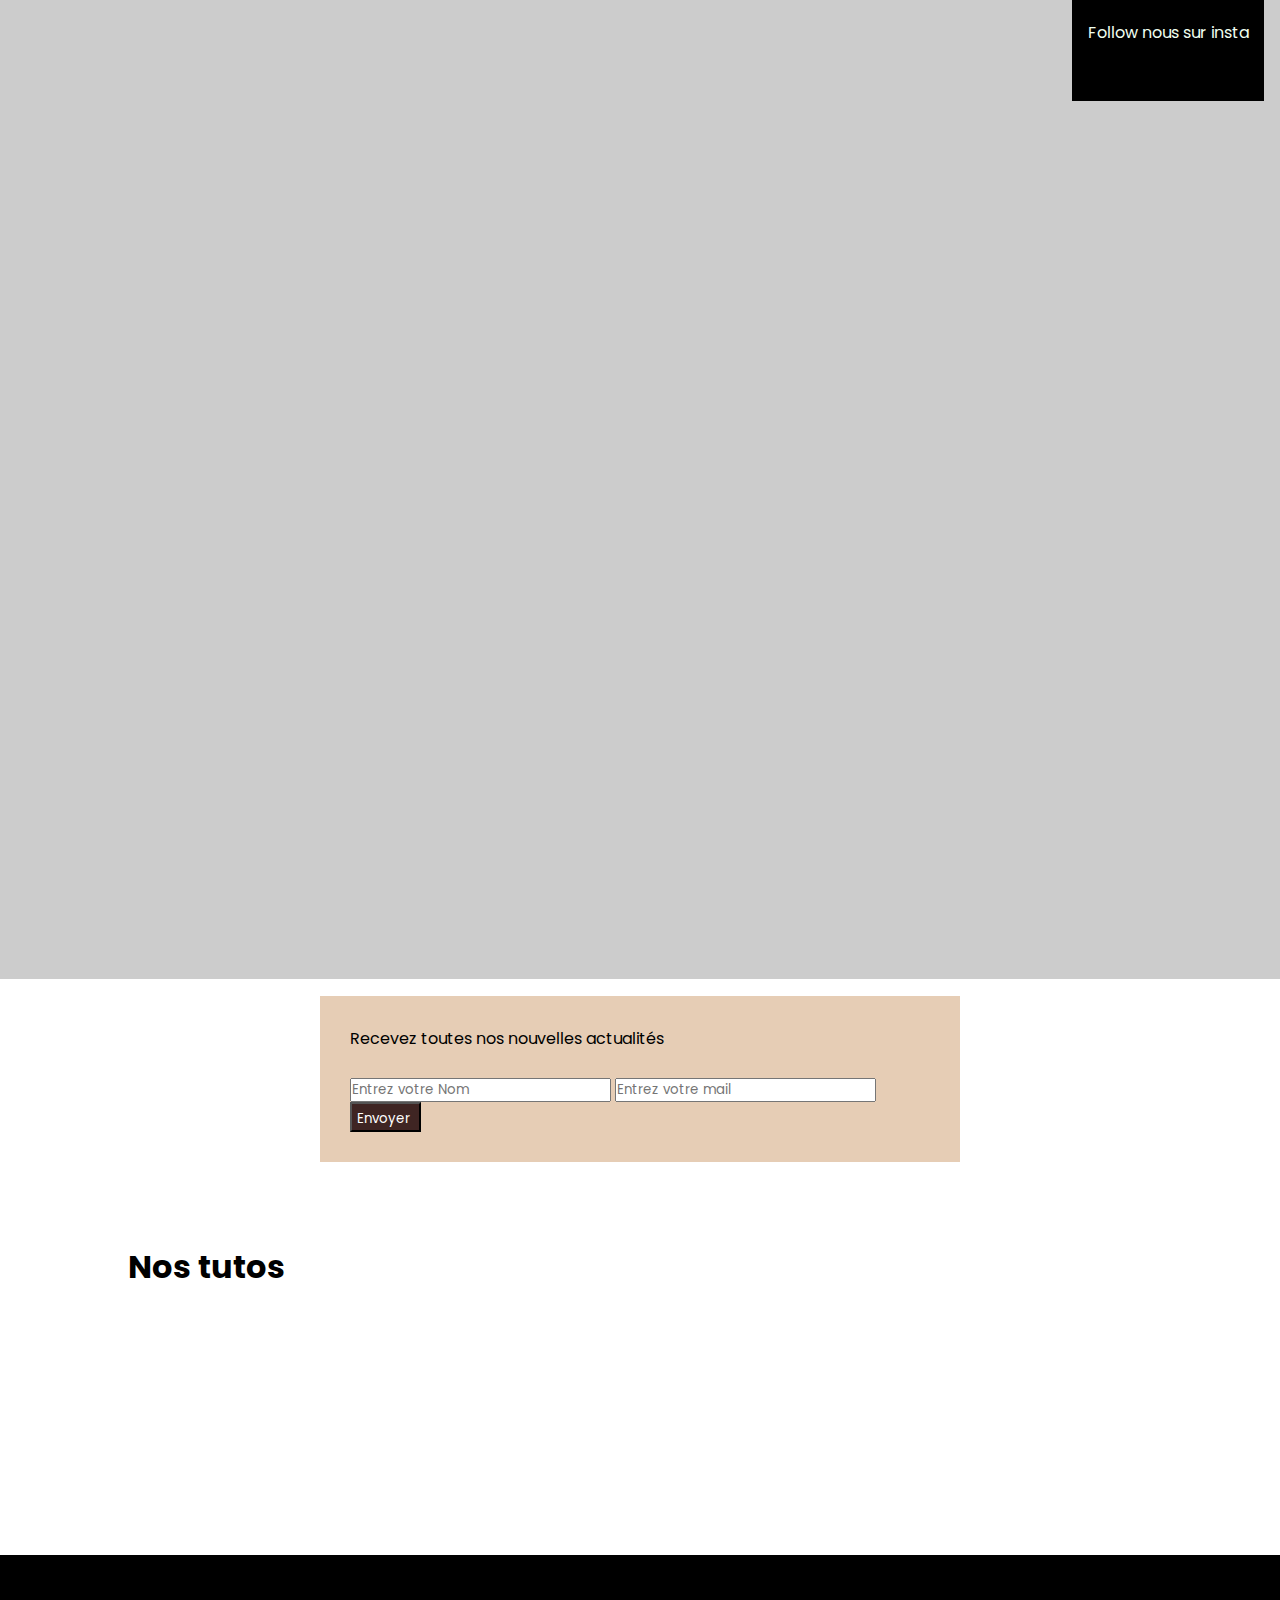
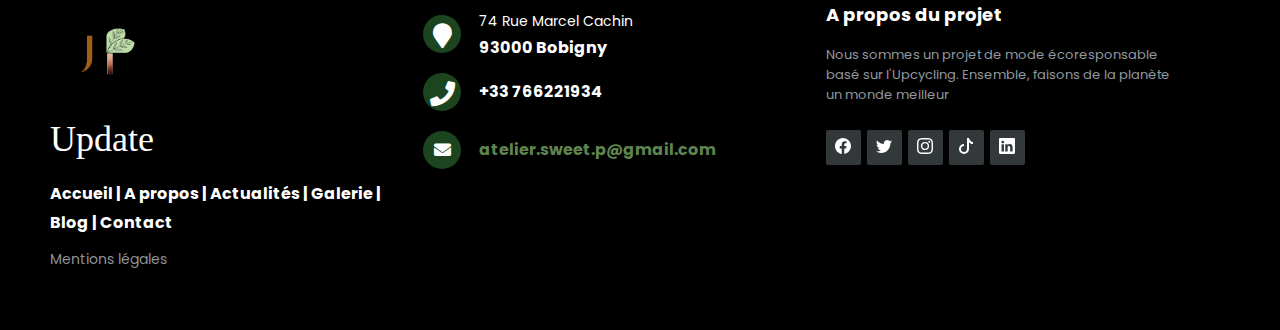
<file: html/blog.html>
<!DOCTYPE html>

<html>
    <head>
        <title>Blog</title>
        <meta charset="utf-8">
        <meta http-equiv="X-UA-Compatible" content="IE=edge">
        <meta name="viewport" content="width=device-width, initial-scale=1.0">
        <link rel="stylesheet" href="https://cdnjs.cloudflare.com/ajax/libs/font-awesome/5.15.3/css/all.min.css"/>
        <link rel="stylesheet" href="https://unpkg.com/aos@next/dist/aos.css" />
        <link rel="stylesheet" type="text/css" href="../css/main.css">
        <link rel="stylesheet" type="text/css" href="../css/blog.css">
    </head>

    <body>
        <header>
            <nav class="navbar">
                <div class="content">
                  <div class="logo">
                    <a href="../index.html">Update</a>
                  </div>
                  <ul class="menu-list">
                    <div class="icon cancel-btn">
                      <i class="fas fa-times"></i>
                    </div>
                    <li><a href="../index.html">Accueil</a></li>
                    <li><a href="../html/Apropos.html">A propos</a></li>
                    <li><a href="../html/Actualites.html">Actualités</a></li>
                    <li><a href="../html/galerie.html">Galerie</a></li>
                    <li><a href="../html/blog.html">Blog</a></li>
                    <li><a href="../html/contact.html">Contact</a></li>
                  </ul>
                  <div class="icon menu-btn">
                    <i class="fas fa-bars"></i>
                  </div>
                </div>
              </nav>
        </header>
        
        <div class="intro">
            <header>
                <h1>Bienvenue sur le blog</h1>
            </header>
            
        </div>

        <section class="Une">
            <div class="container blog" data-aos="zoom-in-up" data-aos-duration="1000">
                <div class="title">
                    <hr> 
                    <h1>A la Une</h1>
                </div>
                <div class="card" >
                    <img src="../img/image9.jpg" alt="image">
                    
                    <p> Lorem ipsum dolor sit amet consectetur adipisicing elit.
                         Laudantium cum quia aperiam, alias magnam non distinctio 
                         ullam adipisci doloribus environnementale
                    </p>
                    <div class="lien"><a href="article.html">Lire plus</a></div>
                </div>
                <div class="card" >
                    <img src="../img/image10.jpg" alt="image">
                    <p> Lorem ipsum dolor sit amet consectetur adipisicing elit.
                         Laudantium cum quia aperiam, alias magnam non distinctio 
                         ullam adipisci doloribus environnementale
                    </p>
                    <div class="lien"><a href="article.html">Lire plus</a></div>
                </div>
                <div class="card" >
                    <img src="../img/image11.jpg" alt="image">
                    <p> Lorem ipsum dolor sit amet consectetur adipisicing elit.
                         Laudantium cum quia aperiam, alias magnam non distinctio 
                         ullam adipisci doloribus environnementale
                    </p>
                    <div class="lien"><a href="article.html">Lire plus</a></div>
                </div>
            </div>
        </section>
        
        <section class="main">
            <h1>Les articles</h1>

           <div  class="article">
                <div class="tout" data-aos="zoom-in-up" data-aos-duration="1000">
                    <div class="contain" >
                        <div class="left left1"></div>
                        <div class="descript">
                            <h1>titre article</h1>
                            <p>Lorem ipsum dolor sit, amet consectetur adipisicing elit. Rerum repellendus est, 
                            voluptas omnis laborum quae saepe alias. Harum ipsum dolorum sint quibusdam ea magni.</p>
                            <a href="article.html" class="btn">Lire</a>
                        </div>
                    </div>
        
                    <div class="contain" >
                        <div class="left left2"></div>
                        <div class="descript">
                            <h1>titre article</h1>
                            <p>Lorem ipsum dolor sit, amet consectetur adipisicing elit. Rerum repellendus est, 
                            voluptas omnis laborum quae saepe alias. Harum ipsum dolorum sint quibusdam ea magni.</p>
                            <a href="article.html" class="btn">Lire</a>
                        </div>
                    </div>
        
                    <div class="contain" >
                        <div class="left left3"></div>
                        <div class="descript">
                            <h1>titre article</h1>
                            <p>Lorem ipsum dolor sit, amet consectetur adipisicing elit. Rerum repellendus est, 
                            voluptas omnis laborum quae saepe alias. Harum ipsum dolorum sint quibusdam ea magni.</p>
                            <a href="article.html" class="btn">Lire</a>
                        </div>
                    </div>
    
                    <div class="contain" >
                        <div class="left left4"></div>
                        <div class="descript">
                            <h1>titre article</h1>
                            <p>Lorem ipsum dolor sit, amet consectetur adipisicing elit. Rerum repellendus est, 
                            voluptas omnis laborum quae saepe alias. Harum ipsum dolorum sint quibusdam ea magni.</p>
                            <a href="article.html" class="btn">Lire</a>
                        </div>
                    </div>
                </div>

                 <div class="aside">
                     <header>
                         <h1> Decouvrez aussi</h1>
                     </header>
                     <aside>
                        <a href="Apropos.html">Notre projet</a>
                     </aside>
                     <aside>
                         <a href="Actualites.html">Nos actualités</a>
                     </aside>
                     <aside>
                         <a  href="https://www.instagram.com/atelier_sweetpea/">Follow nous sur insta</a>
                     </aside>
                </div>
            </div>
        </section>

        <section class="letter">
            <div class="form">
                <form action="https://formcarry.com/s/0usAKuRINzC" method="POST">
                    <header>
                        <p>Recevez toutes nos nouvelles actualités</p><br>
                    </header>
                    <div class="new">
                           <input type="text" id="name" name="user_name" placeholder="Entrez votre Nom">
                           <input type="email" id="mail" name="user_mail" placeholder="Entrez votre mail">
                           <input type="submit" value="Envoyer " id="submit">
                    </div>
                </form>
            </div>
        </section>

        <section class="tuto-card">
            <h1>Nos tutos</h1>
            
            <div class="tuto">
                <a href="article.html" data-aos="fade-up" data-aos-duration="2000">
                    <div class="carte carte0">
                        <div class="contenu">
                            <h1>tuto</h1>
                            <span>titre de l'article</span>
                        </div>
                    </div>
                </a>
                <a href="article.html" data-aos="fade-up" data-aos-duration="2000">
                    <div class="carte carte1">
                        <div class="contenu">
                            <h1>tuto</h1>
                            <span>titre de l'article</span>
                        </div>
                    </div>
                </a>
                <a href="article.html" data-aos="fade-up" data-aos-duration="2000">
                    <div class="carte carte2">
                        <div class="contenu">
                            <h1>tuto</h1>
                            <span>titre de l'article</span>
                        </div>
                    </div>
                </a>
                <a href="article.html" data-aos="fade-up" data-aos-duration="2000">
                    <div class="carte carte3">
                        <div class="contenu">
                            <h1>tuto</h1>
                            <span>titre de l'article</span>
                        </div>
                    </div>
                </a>
                <a href="article.html" data-aos="fade-up" data-aos-duration="2000">
                    <div class="carte carte4">
                        <div class="contenu">
                            <h1>tuto</h1>
                            <span>titre de l'article</span>
                        </div>
                    </div>
                </a>
            </div>
         
        </section>

        <footer class="footer-distributed">

			<div class="footer-left">
          <img src="../img/logo.png">
				<h3>Update</h3>

				<p class="footer-links">
					<a href="index.html">Accueil</a>
					|
					<a href="html/Apropos.html">A propos</a>
					|
					<a href="html/Actualites.html">Actualités</a>
					|
					<a href="html/galerie.html">Galerie</a>
                    |
					<a href="html/blog.html">Blog</a>
                    |
					<a href="html/contact.html">Contact</a>
				</p>

				<p class="footer-company-name">Mentions légales</p>
			</div>

			<div class="footer-center">
				<div>
					<i class="fa fa-map-marker"></i>
					  <p><span>74 Rue Marcel Cachin</span>
						93000 Bobigny</p>
				</div>

				<div>
					<i class="fa fa-phone"></i>
					<p>+33 766221934</p>
				</div>
				<div>
					<i class="fa fa-envelope"></i>
					<p><a class="mess" href="mailto:atelier.sweet.p@gmail.com">atelier.sweet.p@gmail.com</a></p>
				</div>
			</div>
			<div class="footer-right">
				<p class="footer-company-about">
					<span>A propos du projet</span>
					Nous sommes un projet de mode écoresponsable basé sur l'Upcycling. Ensemble, faisons de la planète un monde meilleur</p>
				<div class="footer-icons">
					<a href="https://www.facebook.com/AtelierSweetPea/"><svg xmlns="http://www.w3.org/2000/svg" width="16" height="16" fill="currentColor" class="bi bi-facebook" viewBox="0 0 16 16">
                        <path d="M16 8.049c0-4.446-3.582-8.05-8-8.05C3.58 0-.002 3.603-.002 8.05c0 4.017 2.926 7.347 6.75 7.951v-5.625h-2.03V8.05H6.75V6.275c0-2.017 1.195-3.131 3.022-3.131.876 0 1.791.157 1.791.157v1.98h-1.009c-.993 0-1.303.621-1.303 1.258v1.51h2.218l-.354 2.326H9.25V16c3.824-.604 6.75-3.934 6.75-7.951z"/>
                      </svg></a>
					<a href="https://twitter.com/ateliersweetpea"><svg xmlns="http://www.w3.org/2000/svg" width="16" height="16" fill="currentColor" class="bi bi-twitter" viewBox="0 0 16 16">
                        <path d="M5.026 15c6.038 0 9.341-5.003 9.341-9.334 0-.14 0-.282-.006-.422A6.685 6.685 0 0 0 16 3.542a6.658 6.658 0 0 1-1.889.518 3.301 3.301 0 0 0 1.447-1.817 6.533 6.533 0 0 1-2.087.793A3.286 3.286 0 0 0 7.875 6.03a9.325 9.325 0 0 1-6.767-3.429 3.289 3.289 0 0 0 1.018 4.382A3.323 3.323 0 0 1 .64 6.575v.045a3.288 3.288 0 0 0 2.632 3.218 3.203 3.203 0 0 1-.865.115 3.23 3.23 0 0 1-.614-.057 3.283 3.283 0 0 0 3.067 2.277A6.588 6.588 0 0 1 .78 13.58a6.32 6.32 0 0 1-.78-.045A9.344 9.344 0 0 0 5.026 15z"/>
                      </svg></a>
					<a href="https://www.instagram.com/atelier_sweetpea/"><svg xmlns="http://www.w3.org/2000/svg" width="16" height="16" fill="currentColor" class="bi bi-instagram" viewBox="0 0 16 16">
                        <path d="M8 0C5.829 0 5.556.01 4.703.048 3.85.088 3.269.222 2.76.42a3.917 3.917 0 0 0-1.417.923A3.927 3.927 0 0 0 .42 2.76C.222 3.268.087 3.85.048 4.7.01 5.555 0 5.827 0 8.001c0 2.172.01 2.444.048 3.297.04.852.174 1.433.372 1.942.205.526.478.972.923 1.417.444.445.89.719 1.416.923.51.198 1.09.333 1.942.372C5.555 15.99 5.827 16 8 16s2.444-.01 3.298-.048c.851-.04 1.434-.174 1.943-.372a3.916 3.916 0 0 0 1.416-.923c.445-.445.718-.891.923-1.417.197-.509.332-1.09.372-1.942C15.99 10.445 16 10.173 16 8s-.01-2.445-.048-3.299c-.04-.851-.175-1.433-.372-1.941a3.926 3.926 0 0 0-.923-1.417A3.911 3.911 0 0 0 13.24.42c-.51-.198-1.092-.333-1.943-.372C10.443.01 10.172 0 7.998 0h.003zm-.717 1.442h.718c2.136 0 2.389.007 3.232.046.78.035 1.204.166 1.486.275.373.145.64.319.92.599.28.28.453.546.598.92.11.281.24.705.275 1.485.039.843.047 1.096.047 3.231s-.008 2.389-.047 3.232c-.035.78-.166 1.203-.275 1.485a2.47 2.47 0 0 1-.599.919c-.28.28-.546.453-.92.598-.28.11-.704.24-1.485.276-.843.038-1.096.047-3.232.047s-2.39-.009-3.233-.047c-.78-.036-1.203-.166-1.485-.276a2.478 2.478 0 0 1-.92-.598 2.48 2.48 0 0 1-.6-.92c-.109-.281-.24-.705-.275-1.485-.038-.843-.046-1.096-.046-3.233 0-2.136.008-2.388.046-3.231.036-.78.166-1.204.276-1.486.145-.373.319-.64.599-.92.28-.28.546-.453.92-.598.282-.11.705-.24 1.485-.276.738-.034 1.024-.044 2.515-.045v.002zm4.988 1.328a.96.96 0 1 0 0 1.92.96.96 0 0 0 0-1.92zm-4.27 1.122a4.109 4.109 0 1 0 0 8.217 4.109 4.109 0 0 0 0-8.217zm0 1.441a2.667 2.667 0 1 1 0 5.334 2.667 2.667 0 0 1 0-5.334z"/>
                      </svg></a>
					<a href="https://www.tiktok.com/@atelier.sweet.pea"><svg xmlns="http://www.w3.org/2000/svg" width="16" height="16" fill="currentColor" class="bi bi-tiktok" viewBox="0 0 16 16">
                        <path d="M9 0h1.98c.144.715.54 1.617 1.235 2.512C12.895 3.389 13.797 4 15 4v2c-1.753 0-3.07-.814-4-1.829V11a5 5 0 1 1-5-5v2a3 3 0 1 0 3 3V0Z"/>
                      </svg></i></a>
					<a href="https://fr.linkedin.com/in/atelier-sweet-pea-b6b734213"><svg xmlns="http://www.w3.org/2000/svg" width="16" height="16" fill="currentColor" class="bi bi-linkedin" viewBox="0 0 16 16">
                        <path d="M0 1.146C0 .513.526 0 1.175 0h13.65C15.474 0 16 .513 16 1.146v13.708c0 .633-.526 1.146-1.175 1.146H1.175C.526 16 0 15.487 0 14.854V1.146zm4.943 12.248V6.169H2.542v7.225h2.401zm-1.2-8.212c.837 0 1.358-.554 1.358-1.248-.015-.709-.52-1.248-1.342-1.248-.822 0-1.359.54-1.359 1.248 0 .694.521 1.248 1.327 1.248h.016zm4.908 8.212V9.359c0-.216.016-.432.08-.586.173-.431.568-.878 1.232-.878.869 0 1.216.662 1.216 1.634v3.865h2.401V9.25c0-2.22-1.184-3.252-2.764-3.252-1.274 0-1.845.7-2.165 1.193v.025h-.016a5.54 5.54 0 0 1 .016-.025V6.169h-2.4c.03.678 0 7.225 0 7.225h2.4z"/>
                      </svg></i></a>
				</div>
			</div>
		</footer>

        <script src="../js/main.js"></script>
        <script src="https://unpkg.com/aos@next/dist/aos.js"></script>
          <script>
            AOS.init();
          </script>

    </body>
</html>
</file>
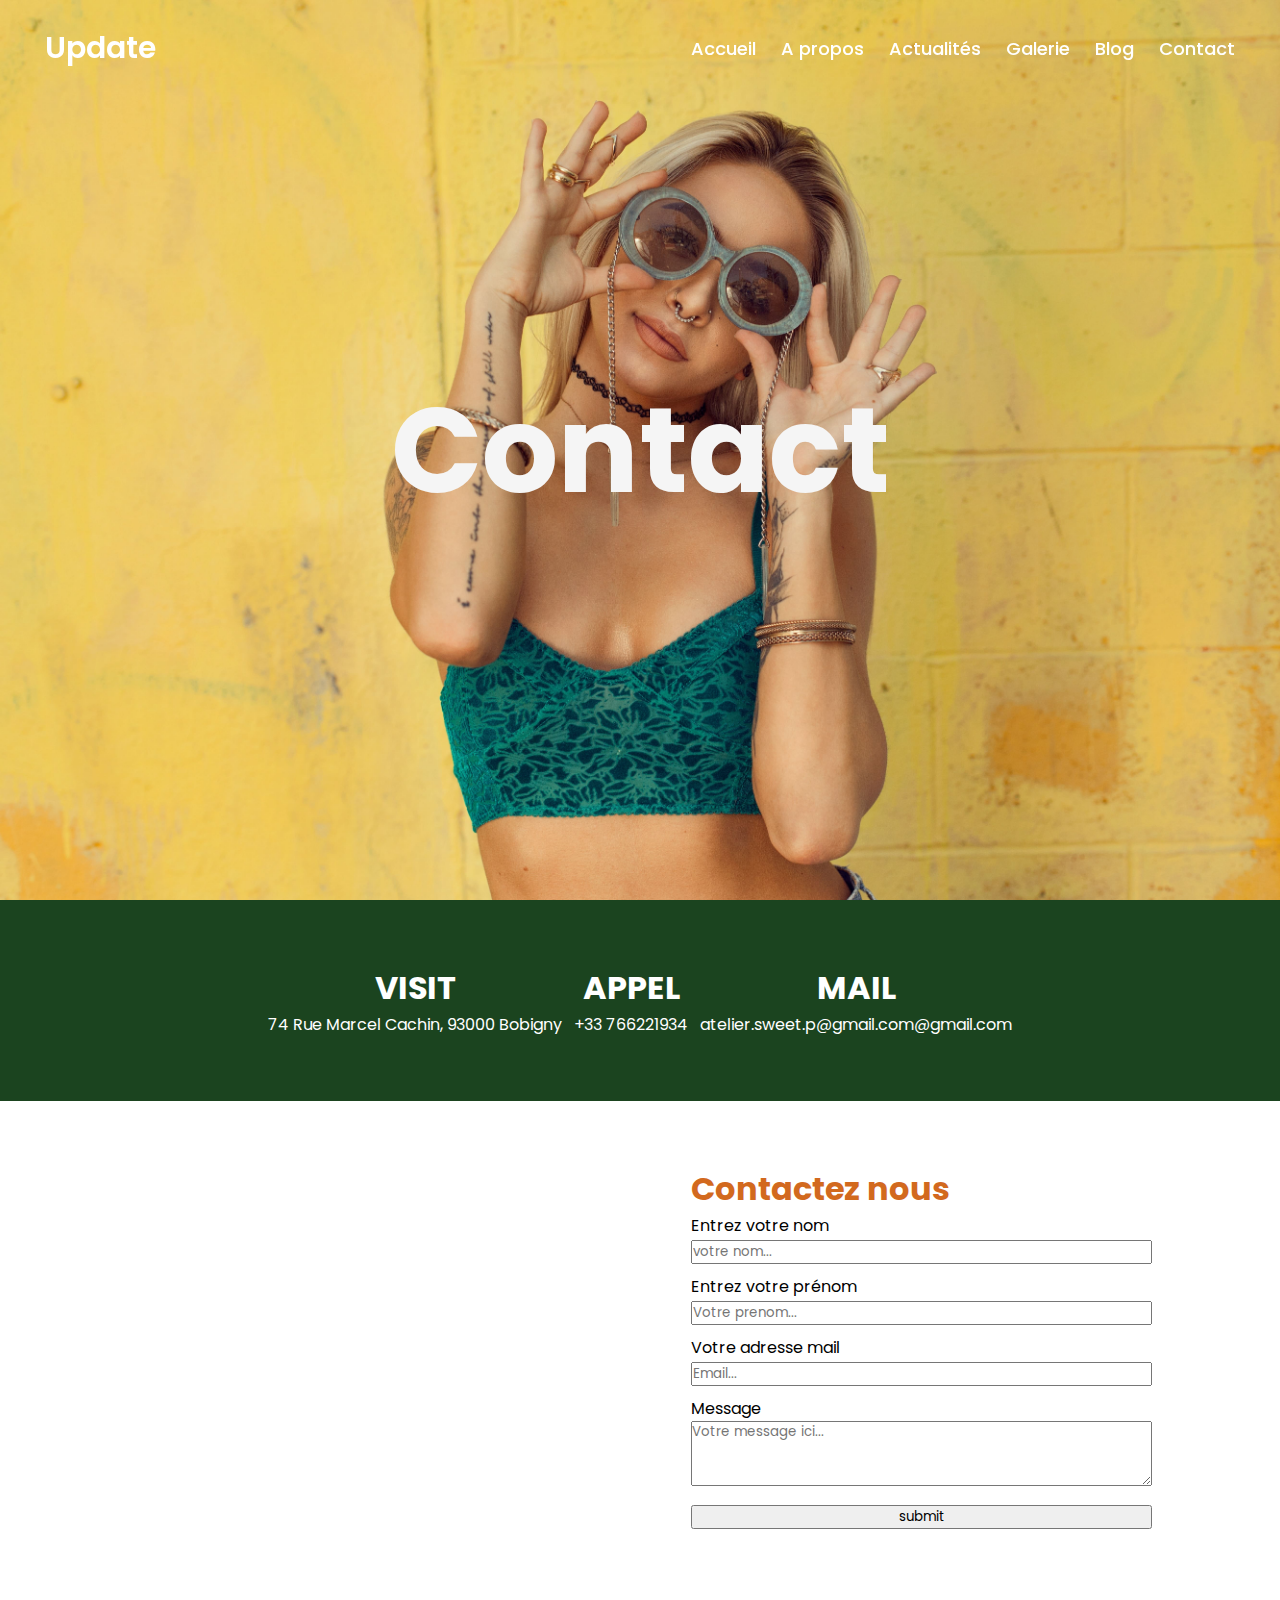
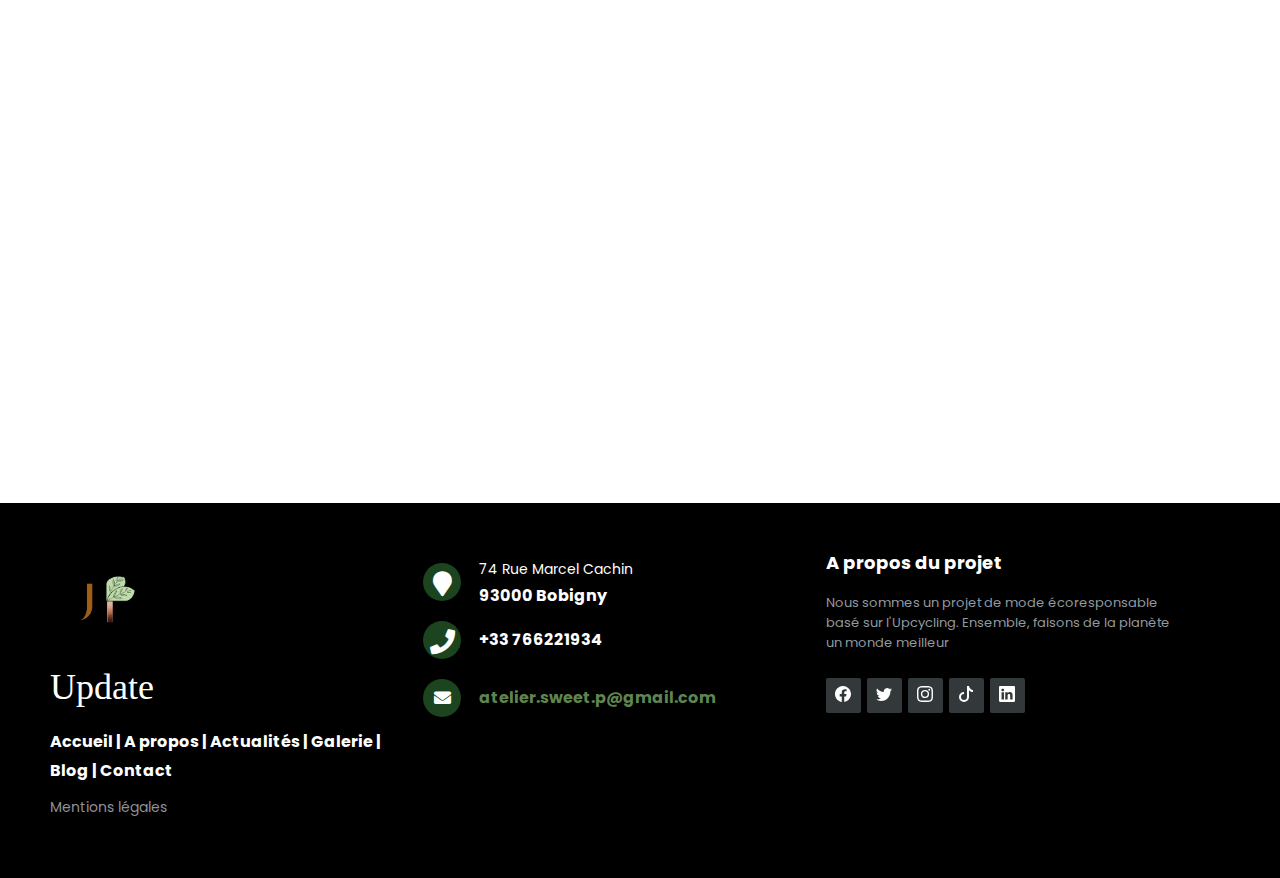
<file: html/contact.html>
<!DOCTYPE html>

<html>
    <head>
        <title>Contact</title>
        <meta charset="utf-8">
        <meta http-equiv="X-UA-Compatible" content="IE=edge">
        <meta name="viewport" content="width=device-width, initial-scale=1.0">
        <link rel="stylesheet" href="https://cdnjs.cloudflare.com/ajax/libs/font-awesome/5.15.3/css/all.min.css"/>
        <link rel="stylesheet" href="https://unpkg.com/aos@next/dist/aos.css" />
        <link rel="stylesheet" type="text/css" href="../css/main.css">
        <link rel="stylesheet" type="text/css" href="../css/contact.css">
    </head>
    <body>
        <header>
            <nav class="navbar">
                <div class="content">
                  <div class="logo">
                    <a href="../index.html">Update</a>
                  </div>
                  <ul class="menu-list">
                    <div class="icon cancel-btn">
                      <i class="fas fa-times"></i>
                    </div>
                    <li><a href="../index.html">Accueil</a></li>
                    <li><a href="../html/Apropos.html">A propos</a></li>
                    <li><a href="../html/Actualites.html">Actualités</a></li>
                    <li><a href="../html/galerie.html">Galerie</a></li>
                    <li><a href="../html/blog.html">Blog</a></li>
                    <li><a href="../html/contact.html">Contact</a></li>
                  </ul>
                  <div class="icon menu-btn">
                    <i class="fas fa-bars"></i>
                  </div>
                </div>
              </nav>
        </header>

        <div class="hero"> 
          <h1>Contact</h1>
        </div>

        <section class="text">
          <div class="contact-text">
            <div>
              <h1>VISIT</h1>
              <span>74 Rue Marcel Cachin, 93000 Bobigny</span>
            </div>

            <div>
              <h1>APPEL</h1>
              <span>+33 766221934</span>
            </div>

            <div>
              <h1>MAIL</h1>
              <span>atelier.sweet.p@gmail.com@gmail.com</span>
            </div>
          </div>
        </section>

        <section class="contact">
          <div class="form">
              <img src="../img/essai_hero.jpg" data-aos="fade-up" data-aos-duration="2000" alt="image">

              <form action="https://formsubmit.co/atelier.sweet.p@gmail.com" method="POST">
                <header>
                  <h1>Contactez nous</h1>
                </header>
                <div>
                  <label>Entrez votre nom</label> <br>
                  <input type="text" name="name" placeholder="votre nom..." required>
                </div>

                <div>
                  <label>Entrez votre prénom</label><br>
                  <input type="text" placeholder="Votre prenom..." required>
                </div>

                <div>
                  <label>Votre adresse mail</label><br>
                  <input type="email" name="email" placeholder="Email..." required>
                </div>

                <div>
                  <label>Message</label><br>
                  <textarea placeholder="Votre message ici..." required></textarea>
                </div>

                <div>
                  <input type="submit" value="submit">
                </div>
              </form>
          </div>
          
        </section>

        <iframe src="https://www.google.com/maps/embed?pb=!1m18!1m12!1m3!1d2622.0743508794176!2d2.4158227155570975!3d48.91397567929288!2m3!1f0!2f0!3f0!3m2!1i1024!2i768!4f13.1!3m3!1m2!1s0x47e66cf53c3824c7%3A0x4992f8e77741d0ab!2sUniversity%20of%20Paris%20Sorbonne%20North%20in%20Bobigny%20Campus!5e0!3m2!1sen!2sfr!4v1642780261351!5m2!1sen!2sfr" width="600" height="450" style="border:0;" allowfullscreen="" loading="lazy"></iframe>
        
       

        <footer class="footer-distributed">

          <div class="footer-left">
              <img src="../img/logo.png">
            <h3>Update</h3>
    
            <p class="footer-links">
              <a href="index.html">Accueil</a>
              |
              <a href="html/Apropos.html">A propos</a>
              |
              <a href="html/Actualites.html">Actualités</a>
              |
              <a href="html/galerie.html">Galerie</a>
                        |
              <a href="html/blog.html">Blog</a>
                        |
              <a href="html/contact.html">Contact</a>
            </p>
    
            <p class="footer-company-name">Mentions légales</p>
          </div>
    
          <div class="footer-center">
            <div>
              <i class="fa fa-map-marker"></i>
                <p><span>74 Rue Marcel Cachin</span>
                93000 Bobigny</p>
            </div>
    
            <div>
              <i class="fa fa-phone"></i>
              <p>+33 766221934</p>
            </div>
            <div>
              <i class="fa fa-envelope"></i>
              <p><a class="mess" href="mailto:atelier.sweet.p@gmail.com">atelier.sweet.p@gmail.com</a></p>
            </div>
          </div>
          <div class="footer-right">
            <p class="footer-company-about">
              <span>A propos du projet</span>
              Nous sommes un projet de mode écoresponsable basé sur l'Upcycling. Ensemble, faisons de la planète un monde meilleur</p>
            <div class="footer-icons">
              <a href="https://www.facebook.com/AtelierSweetPea/"><svg xmlns="http://www.w3.org/2000/svg" width="16" height="16" fill="currentColor" class="bi bi-facebook" viewBox="0 0 16 16">
                            <path d="M16 8.049c0-4.446-3.582-8.05-8-8.05C3.58 0-.002 3.603-.002 8.05c0 4.017 2.926 7.347 6.75 7.951v-5.625h-2.03V8.05H6.75V6.275c0-2.017 1.195-3.131 3.022-3.131.876 0 1.791.157 1.791.157v1.98h-1.009c-.993 0-1.303.621-1.303 1.258v1.51h2.218l-.354 2.326H9.25V16c3.824-.604 6.75-3.934 6.75-7.951z"/>
                          </svg></a>
              <a href="https://twitter.com/ateliersweetpea"><svg xmlns="http://www.w3.org/2000/svg" width="16" height="16" fill="currentColor" class="bi bi-twitter" viewBox="0 0 16 16">
                            <path d="M5.026 15c6.038 0 9.341-5.003 9.341-9.334 0-.14 0-.282-.006-.422A6.685 6.685 0 0 0 16 3.542a6.658 6.658 0 0 1-1.889.518 3.301 3.301 0 0 0 1.447-1.817 6.533 6.533 0 0 1-2.087.793A3.286 3.286 0 0 0 7.875 6.03a9.325 9.325 0 0 1-6.767-3.429 3.289 3.289 0 0 0 1.018 4.382A3.323 3.323 0 0 1 .64 6.575v.045a3.288 3.288 0 0 0 2.632 3.218 3.203 3.203 0 0 1-.865.115 3.23 3.23 0 0 1-.614-.057 3.283 3.283 0 0 0 3.067 2.277A6.588 6.588 0 0 1 .78 13.58a6.32 6.32 0 0 1-.78-.045A9.344 9.344 0 0 0 5.026 15z"/>
                          </svg></a>
              <a href="https://www.instagram.com/atelier_sweetpea/"><svg xmlns="http://www.w3.org/2000/svg" width="16" height="16" fill="currentColor" class="bi bi-instagram" viewBox="0 0 16 16">
                            <path d="M8 0C5.829 0 5.556.01 4.703.048 3.85.088 3.269.222 2.76.42a3.917 3.917 0 0 0-1.417.923A3.927 3.927 0 0 0 .42 2.76C.222 3.268.087 3.85.048 4.7.01 5.555 0 5.827 0 8.001c0 2.172.01 2.444.048 3.297.04.852.174 1.433.372 1.942.205.526.478.972.923 1.417.444.445.89.719 1.416.923.51.198 1.09.333 1.942.372C5.555 15.99 5.827 16 8 16s2.444-.01 3.298-.048c.851-.04 1.434-.174 1.943-.372a3.916 3.916 0 0 0 1.416-.923c.445-.445.718-.891.923-1.417.197-.509.332-1.09.372-1.942C15.99 10.445 16 10.173 16 8s-.01-2.445-.048-3.299c-.04-.851-.175-1.433-.372-1.941a3.926 3.926 0 0 0-.923-1.417A3.911 3.911 0 0 0 13.24.42c-.51-.198-1.092-.333-1.943-.372C10.443.01 10.172 0 7.998 0h.003zm-.717 1.442h.718c2.136 0 2.389.007 3.232.046.78.035 1.204.166 1.486.275.373.145.64.319.92.599.28.28.453.546.598.92.11.281.24.705.275 1.485.039.843.047 1.096.047 3.231s-.008 2.389-.047 3.232c-.035.78-.166 1.203-.275 1.485a2.47 2.47 0 0 1-.599.919c-.28.28-.546.453-.92.598-.28.11-.704.24-1.485.276-.843.038-1.096.047-3.232.047s-2.39-.009-3.233-.047c-.78-.036-1.203-.166-1.485-.276a2.478 2.478 0 0 1-.92-.598 2.48 2.48 0 0 1-.6-.92c-.109-.281-.24-.705-.275-1.485-.038-.843-.046-1.096-.046-3.233 0-2.136.008-2.388.046-3.231.036-.78.166-1.204.276-1.486.145-.373.319-.64.599-.92.28-.28.546-.453.92-.598.282-.11.705-.24 1.485-.276.738-.034 1.024-.044 2.515-.045v.002zm4.988 1.328a.96.96 0 1 0 0 1.92.96.96 0 0 0 0-1.92zm-4.27 1.122a4.109 4.109 0 1 0 0 8.217 4.109 4.109 0 0 0 0-8.217zm0 1.441a2.667 2.667 0 1 1 0 5.334 2.667 2.667 0 0 1 0-5.334z"/>
                          </svg></a>
              <a href="https://www.tiktok.com/@atelier.sweet.pea"><svg xmlns="http://www.w3.org/2000/svg" width="16" height="16" fill="currentColor" class="bi bi-tiktok" viewBox="0 0 16 16">
                            <path d="M9 0h1.98c.144.715.54 1.617 1.235 2.512C12.895 3.389 13.797 4 15 4v2c-1.753 0-3.07-.814-4-1.829V11a5 5 0 1 1-5-5v2a3 3 0 1 0 3 3V0Z"/>
                          </svg></i></a>
              <a href="https://fr.linkedin.com/in/atelier-sweet-pea-b6b734213"><svg xmlns="http://www.w3.org/2000/svg" width="16" height="16" fill="currentColor" class="bi bi-linkedin" viewBox="0 0 16 16">
                            <path d="M0 1.146C0 .513.526 0 1.175 0h13.65C15.474 0 16 .513 16 1.146v13.708c0 .633-.526 1.146-1.175 1.146H1.175C.526 16 0 15.487 0 14.854V1.146zm4.943 12.248V6.169H2.542v7.225h2.401zm-1.2-8.212c.837 0 1.358-.554 1.358-1.248-.015-.709-.52-1.248-1.342-1.248-.822 0-1.359.54-1.359 1.248 0 .694.521 1.248 1.327 1.248h.016zm4.908 8.212V9.359c0-.216.016-.432.08-.586.173-.431.568-.878 1.232-.878.869 0 1.216.662 1.216 1.634v3.865h2.401V9.25c0-2.22-1.184-3.252-2.764-3.252-1.274 0-1.845.7-2.165 1.193v.025h-.016a5.54 5.54 0 0 1 .016-.025V6.169h-2.4c.03.678 0 7.225 0 7.225h2.4z"/>
                          </svg></i></a>
            </div>
          </div>
        </footer>



        <script src="../js/main.js"></script>
        <script src="https://unpkg.com/aos@next/dist/aos.js"></script>
          <script>
            AOS.init();
          </script>
    </body>
</html>
</file>
<file: css/main.css>
/*le header*/
@import url('https://fonts.googleapis.com/css2?family=Poppins:wght@200;300;400;500;600;700&display=swap');
*{
  margin: 0;
  padding: 0;
  box-sizing: border-box;
  font-family: 'Poppins', sans-serif;
}
/* custom scroll bar */
::-webkit-scrollbar {
    width: 10px;
}
::-webkit-scrollbar-track {
    background: #f1f1f1;
}
::-webkit-scrollbar-thumb {
    background: #888;
}
::selection{
  background: rgb(0,123,255,0.3);
}
.content{
  max-width: 1250px;
  margin: auto;
  padding: 0 30px;
}
.navbar{
  position: fixed; 
  width: 100%;
  z-index: 2;
  padding: 25px 0;
  transition: all 0.3s ease;

}
.navbar.sticky{
  background: #1b1b1b; 
  padding: 10px 0;
  box-shadow: 0px 3px 5px 0px rgba(0,0,0,0.1);
}
.navbar .content{
  display: flex;
  align-items: center;
  justify-content: space-between;
}
.navbar .logo a{
  color: #fff;
  font-size: 30px;
  font-weight: 600;
  text-decoration: none;
}
.navbar .menu-list{
  display: inline-flex;
}
.menu-list li{
  list-style: none;
}
.menu-list li a{
  color: #fff;
  font-size: 18px;
  font-weight: 500;
  margin-left: 25px;
  text-decoration: none;
  transition: all 0.3s ease;
}
.menu-list li a:hover{
  color: #E6CDB5;
}
.banner{
  background: url("banner.jpg") no-repeat;
  height: 100vh;
  background-size: cover;
  background-position: center;
  background-attachment: fixed;
}
.about{
  padding: 30px 0;
}
.about .title{
  font-size: 38px;
  font-weight: 700;
}
.about p{
  padding-top: 20px;
  text-align: justify;
}
.icon{
  color: #fff;
  font-size: 20px;
  cursor: pointer;
  display: none;
}
.menu-list .cancel-btn{
  position: absolute;
  right: 30px;
  top: 20px;
}
@media (max-width: 1230px) {
  .content{
    padding: 0 60px;
  }
}
@media (max-width: 1100px) {
  .content{
    padding: 0 40px;
  }
}
@media (max-width: 900px) {
  .content{
    padding: 0 30px;
  }
}
@media (max-width: 868px) {
  body.disabled{
    overflow: hidden;
  }
  .icon{
    display: block;
  }
  .icon.hide{
    display: none;
  }
  .navbar .menu-list{
    position: fixed;
    height: 100vh;
    width: 100%;
    max-width: 400px;
    left: -100%;
    top: 0px;
    display: block;
    padding: 40px 0;
    text-align: center;
    background: #222;
    transition: all 0.3s ease;
  }
  .navbar.show .menu-list{
    left: 0%;
  }
  .navbar .menu-list li{
    margin-top: 45px;
  }
  .navbar .menu-list li a{
    font-size: 23px;
    margin-left: -100%;
    transition: 0.6s cubic-bezier(0.68, -0.55, 0.265, 1.55);
  }
  .navbar.show .menu-list li a{
    margin-left: 0px;
  }
}
@media (max-width: 380px) {
  .navbar .logo a{
    font-size: 27px;
  }
  .mess{
    word-break: break-all;
  }
}








/*le footer*/
footer{
	position: relative;
	bottom: 0;
}

@media (max-height:800px){
	footer { position: static; }
}


.footer-distributed{
	background-color: #000;
	box-sizing: border-box;
	width: 100%;
	text-align: left;
	font: bold 16px sans-serif;
	padding: 50px 50px 60px 50px;
}

.footer-distributed .footer-left,
.footer-distributed .footer-center,
.footer-distributed .footer-right{
	display: inline-block;
	vertical-align: top;
}

/* Footer left */

.footer-distributed .footer-left{
	width: 30%;
}

.footer-distributed h3{
	color:  #ffffff;
	font: normal 36px 'Cookie', cursive;
	margin: 0;
}

/* The company logo */

.footer-distributed .footer-left img{
	width: 30%;
}

.footer-distributed h3 span{
	color:  #5F8450;
}

/* Footer links */

.footer-distributed .footer-links{
	color:  #ffffff;
	margin: 20px 0 12px;
}

.footer-distributed .footer-links a{
	display:inline-block;
	line-height: 1.8;
	text-decoration: none;
	color:  inherit;
}

.footer-distributed .footer-company-name{
	color:  #8f9296;
	font-size: 14px;
	font-weight: normal;
	margin: 0;
}

/* Footer Center */

.footer-distributed .footer-center{
	width: 35%;
}


.footer-distributed .footer-center i{
	background-color:  #1B441F;
	color: #ffffff;
	font-size: 25px;
	width: 38px;
	height: 38px;
	border-radius: 50%;
	text-align: center;
	line-height: 42px;
	margin: 10px 15px;
	vertical-align: middle;
}

.footer-distributed .footer-center i.fa-envelope{
	font-size: 17px;
	line-height: 38px;
}

.footer-distributed .footer-center p{
	display: inline-block;
	color: #ffffff;
	vertical-align: middle;
	margin:0;
}

.footer-distributed .footer-center p span{
	display:block;
	font-weight: normal;
	font-size:14px;
	line-height:2;
}

.footer-distributed .footer-center p a{
	color:  #5F8450;
	text-decoration: none;;
}


/* Footer Right */

.footer-distributed .footer-right{
	width: 30%;
}

.footer-distributed .footer-company-about{
	line-height: 20px;
	color:  #92999f;
	font-size: 13px;
	font-weight: normal;
	margin: 0;
}

.footer-distributed .footer-company-about span{
	display: block;
	color:  #ffffff;
	font-size: 18px;
	font-weight: bold;
	margin-bottom: 20px;
}

.footer-distributed .footer-icons{
	margin-top: 25px;
}

.footer-distributed .footer-icons a{
	display: inline-block;
	width: 35px;
	height: 35px;
	cursor: pointer;
	background-color:  #33383b;
	border-radius: 2px;

	font-size: 20px;
	color: #ffffff;
	text-align: center;
	line-height: 35px;

	margin-right: 3px;
	margin-bottom: 5px;
}

/* Here is the code for Responsive Footer */
/* You can remove below code if you don't want Footer to be responsive */


@media (max-width: 880px) {

	.footer-distributed .footer-left,
	.footer-distributed .footer-center,
	.footer-distributed .footer-right{
		display: block;
		width: 100%;
		margin-bottom: 40px;
		text-align: center;
	}

	.footer-distributed .footer-center i{
		margin-left: 0;
	}

}



/*les sections en general*/
section{
    padding-top: 5%;
    padding-bottom: 5%;
}
</file>
<file: css/index.css>
*{
    margin:0;
    padding:0;
}
/*hero section*/
.hero{
    background-image: url(../img/essai_hero.jpg);
    background-size: cover;
    height: 100vh;
    background-position-x: center;
    display:flex; justify-content: center;

}

.item1{
    position:relative; 
    top:40%;
    color: white;
	font-family: 'arial black';
	font-size: 35px;
	text-align:left;
	padding: 0;
	margin: 0;
	margin-left: 45%; 
	transform: translateX(-200%);
	opacity: 0;
	animation: slide-in-anim 3s ease-out forwards;
}
.item1 span{
    font-size: 60px;
}

@keyframes slide-in-anim {
	20% {
		opacity: 0;
	}
	60% {
		transform: translateX(-45%);
	}
	75% {
		transform: translateX(-52%);
	}
	100% {
		opacity: 1;
		transform: translateX(-50%);
	}
}
@media (max-width: 730px){
    .item1 span{
        font-size: 40px;
    }
    .item1{
        font-size: 25px;
       
    }
}
@media (max-width: 520px){
    .item1{
        margin-left: 50%;
    }
}

/*rubriques*/
.rubrique{
    position: relative;
    background: rgb(207, 209, 209);
}

.image-rubr{
    position: relative;
    text-align: center;
}
.image-rubr a{
    position: absolute;
    color: white;
    width: 40%; background: #1B441F;
    text-decoration: none;
    left:50%; top:45%;
    padding: 5px;
    transform: translateX(-50%);
   
}
.rubrique .container img{
    max-width: 70%;
}

@media (max-width: 600px){
    .rubrique .container{
        flex:0 50%;
        flex-wrap: wrap;  
    }
}


/*section definition*/
.projet{
    background: white;
}
.def{
    display: flex;
    flex-direction: row;
    justify-content: space-around;
     width: 100%;
    text-align: center;
}
.text{
    max-width: 40%;
    text-align: justify;
}

@media (max-width: 720px) {
    .def{
        flex-direction: column;
        justify-content: center;
        align-items: center;
    }
    .def .text{
        text-align: justify;
        max-width: 75%;
        padding-top:20px;
    }
}


/*section galery*/
.galery{
    background: #3F2523;
}
.galery .title{
    padding-bottom: 15px;
}
.galery .title span a{
    text-decoration: none;
    color: #E6CDB5;
}
.galery h1{
    text-align: center;
    color: rgb(63, 124, 27);
    letter-spacing: 2px;
}
.gal img{
    max-width: 18%;
    margin-left: 3%;
}
@media (max-width: 750px) {
    .galery .container2{
        display: grid;
        grid-template-columns: repeat(2, 1fr);
    }
    .gal img{
        position: relative;
        left:50%;
        transform: translateX(-50%);
        padding-bottom: 3%;
        max-width: 70%;
        margin-left: 1%;
    }
}
@media (max-width: 500px) {
    .galery .container2{
        grid-template-columns: 1fr;
    }
}

/* section blog card*/
.container, .container1, .container2{
    display: flex; 
    flex-direction: row; 
    justify-content: center;
}

.actu .title hr{
    width:80%; height:20px;
    background: rgb(43, 80, 29);
    opacity: 0.5;
}
.card{
    width:20%; position: relative;
    margin-left:20px;
}
.card img{
    max-width: 100%;
}

.card p{
    margin-top: 5%;
    align-self: center;
}
.lien{
    background: rgb(43, 80, 29);
    width: 50%;
    text-align: center;
    padding-top: 2%;
}
.lien a{
    color: white;
    text-decoration: none;
}

@media (max-width: 1182px) {
    .actu{ 
        display:flex;
        justify-content: center;
    }
    .container1{
        display: grid;
        grid-template-columns: 1fr 1fr;
        width: 95%;
    }
    .card{
        width: 70%;
        padding-bottom: 40px;
    }
}
@media (max-width: 620px) {
    .container1{
        grid-template-columns: 1fr;
    }
    .card{
        width: 80%;
        position:relative;
        left:50%;
        transform:translateX(-50%);
        margin-left: 0;
    }
}





/*section newsletter*/
.letter{
    position: relative;
    height:200px;
    display:flex;
    align-items: center;
    justify-content: center;
    background: url(../img/image20.jpg) no-repeat fixed;
    background-size: cover;
    background-position: center;
}

.letter .form{
    width: 50%;
    padding:30px;
    background: #E6CDB5;
    display: flex; justify-content: center;
}
.letter form input{
    max-height:30px;
}
.new #submit{
    background:#3F2523;
    color:white;
    padding: 5px;
}
@media (max-width: 950px){
    .letter .form{
        min-width: 90%; 
    } 
}
@media (max-width: 430px){
    .letter {
        height:300px;
    } 
}




/*section insta*/
.insta{
    position: relative;
}
.insta .title{
    margin-left: 20px;
    width: 50%;
    position: relative;
    left: 50%; transform: translateX(-25%);
}
.insta .title hr{
    width:80%; height:20px;
    background: rgb(43, 80, 29);
    opacity: 0.5;
}
.insta .container{
    display:grid;
    position: relative;
    left:50%;
    transform:translateX(-50%);
    grid-template-columns: 1fr 1fr;
    width: 100%;
}
.insta .container .insta-link{
    width: 80%;
}
.insta .container .insta-link a img{
    max-width: 30%;
}
</file>
<file: css/Apropos.css>
.navbar{
  background-color:#1b1b1b; 
}

.navbar.sticky{ z-index:8;}

.rectanglebeige1{
  position:absolute;
  top:170px;
  left:58%;
  width:100px;
  height:280px;
  background-color:#E6CDB5;
  z-index:1;
}

.rectanglemarron1{
  position:absolute;
  top:190px;
  left:70%;
  width:100px;
  height:280px;
  background-color:#3F2523;
  z-index:1;
}

.rectanglemarron2{
  position:absolute;
  top:640px;
  left:18%;
  width:15%;
  height:280px;
  background-color:#3F2523;
  z-index:1;
}

.rectanglebeige2{
  position:absolute;
  top:700px;
  left:20%;
  width:20%;
  height:320px;
  background-color:#E6CDB5;
  z-index:1;
}
#image1{
  position:relative;
  left:30%;
  margin-top:200px;

}

#image2{
  position:relative;
  left:40%;
  margin-top:200px;
  z-index:2;
}

#section1{
  margin-left:auto;
  margin-right:auto;
  width:70%;
}

#image3{
  position:relative;
  left:20%;
  z-index:2;
}

#section2{
  position:relative;
  width:40%;
  left:42%;
  top:-300px;
}

#section3{
  position:relative;
  top:-250px;
  width:50%;
  height:200px;
  margin-bottom:50px;
  margin-left:auto;
  margin-right:auto;
background-color:#3F2523;
color:#E6CDB5;

}
#Jade{
  position:relative;
top:-50px;
}

#Quillot{
  position:relative;
top:-30px;
}
.center{
  text-align:center;
}
.partenaire1{
  position:relative;
  width:40%;
  top:-250px;
  left:28%;
  padding-left:10px;
  border-left:solid black;

}

#imagepartenaire1{
  position:relative;
  left:65%;
  top:-350px;
width:180px;
}

.partenaire2{
  position:relative;
  width:35%;
  top:-450px;
  left:38%;
  padding-right:5px;
 
}

#traitvertical1{
  border-right:solid black;
  position:relative;
  top:-50px;
}#traitvertical2{

  position:relative;
  top:-50px;
}

#imagepartenaire2{
  position:relative;
  left:-180px;
  top:100px;
  margin-right:100px;
  width:160px;
}

.partenaire3{
  position:relative;
  width:43%;
  top:-380px;
  left:28%;
  padding-left:10px;
  border-left:solid black;
}
#imagepartenaire3{
  width:180px;
  position:relative;
  left:65%;
  top:-500px;
}

.charte{
  margin-top:50px;
  padding-top:5px;
  position:relative;
  top:-500px;
    background-color:#E6CDB5;
height:150px;
width:80%;
left:10%;
margin-bottom:-420px;
}

.button{
  position:relative;
  left:35%;
  top:30px;
  display:inline;
  background-color:#3F2523;
  color:white;
  padding:20px;
  border-radius:10px;
}

.deco{
  color:white;
  text-decoration:none;
}

/* RESPONSIVE */
@media (max-width: 1338px) {
  .rectanglemarron1{
    left:75%;
  }

  .rectanglebeige1{
    left:62%;
}

}

@media (max-width: 1183px) {

  .rectanglemarron1{
    left:82%;
  }
  .rectanglebeige1{
    left:65%;
}

.button{
  left:20%;
}

.charte{
  height:200px;
}
}
@media (max-width: 972px) {
  .rectanglemarron1{
    left:90%;
  }
}

@media (max-width: 924px) {
  .rectanglebeige1{
    left:72%;
}
  #section2{
    position:relative;
    left:55%;
  }



}
@media (max-width: 769px) {
#image1{
  left:10%;
}

#image2{
  left:20%;
}

#image3{
  width:200px;
}

.rectanglebeige2{
  top:730px;
  height:200px;
  left:28%;
}
.rectanglebeige1{
  left:55%;
}
  .rectanglemarron1{
    left:75%;
  }
  .button{
    left:10%;
  }

  #imagepartenaire1{
    top:-390px;
  }
  #imagepartenaire2{
    top:180px;
  }

  #imagepartenaire3{
    top:-530px;
  }
}

@media (max-width: 769px) {
  .rectanglemarron1{
    left:80%;
  }

 
}

@media (max-width: 692px) {
  #section1{
    position:relative;
    top:300px;
    margin-bottom:350px;
  }

  .rectanglebeige2{
    position:absolute;
    top:1030px;
    left:32%;
}
.rectanglemarron2{
  top:1000px;
  left:18%;
}
#image2{
position:relative;
top:320px;
left:-100px;
}

.rectanglebeige1{
  position:absolute;
  top:470px;
  left:22%;
}

.rectanglemarron1{
  position:absolute;
  top:510px;
  left:52%;
  height:250px;
}
#section2{
  position:relative;
  width:80%;
  left:20%;
  top:20px;
  margin-bottom:250px;
}

#Jade{
  position:relative;
top:-30px;
}
#Quillot{
  font-size:15px;
}
}

@media (max-width: 506px) {
  #image2{position:relative;
top:70px;
left:27%;
margin-bottom:-100px;
}

#section3{
  width:100%;
}
#image1{
  position:relative;
  left:30%;
  margin-top:200px;
  margin-bottom:-200px;

}
#section1{
  position:relative;
  top:300px;
  margin-bottom:350px;
  width:100%;
}
#section2{
  left:5%;
  width:100%;
}
.rectanglemarron2{
  position:absolute;
  top:1140px;
  left:48%;
  width:15%;
  height:240px;

  z-index:1;
}

.rectanglebeige2{
  top:1150px;
  left:15%;
  width:20%;
  height:220px;
 
}
.charte{width:100%;
  height:250px;
}
.button{
  left:5%;
  font-size:12px;
}
}
</file>
<file: css/article.css>
section{
    width: 100%; position: relative;
}

.hero{
    height:60vh;
    background:url('../img/Recherche.jpg');
    background-size: cover;
    background-position-x: fixed;
    display:flex; align-items: center; justify-content: center;
}


h1, h2{ color: chocolate;}
.container{
    display:flex;
    flex-direction: row;
    width: 90%;
    justify-content: center;
}
.contenu{
    width: 55%;
    padding-right: 10%;
}
.texte img{
    max-width: 100%;
}
.liste{
    display: flex;
    flex-direction: row;
}
.liste div{
    padding-right: 5%;
}
.liste p{
    text-align: justify;
}

/*-------les aside-------*/
.aside{
    display:block;
    width:15%;
}
.aside .article{
    display: flex;
    flex-direction: column;
}
.link, .link-article{
    display:flex;
    flex-direction: column;
    padding-top:10px;
}
.link-article a{
    text-decoration: none;
    color:black;
}
.link a{
    text-decoration: none;
    background:black;
    color:white;
    padding:30px;
    width: 100%;
    margin-top:3%;
}
span{
    color:green;
}
.auteur{
    display: flex;
    justify-content: end;
}
time{
    color: blue;
}
@media (max-width: 950px) {
    .contenu{
        width: 70%;
    }
    .aside{
        width: 20%;
    }
}
@media (max-width: 850px) {

    .container{
        flex-direction: column; width: 90%;
        left: 50%; position: relative;
        transform: translateX(-50%);
    }
    .contenu{
        width: 100%;
        padding-right: inherit;
    }
    .aside{ width: 90%;}
}
@media (max-width: 450px) {
    .liste{
        flex-direction: column;
    }
}
</file>
<file: css/blog.css>
/*----------section d'accueil----------*/
.intro{
    position:relative;
    display:flex; flex-direction: column;
    height:60vh;
    background: url(../img/image6.jpg);
    background-size: cover;
    background-position: center;
    display:flex; justify-content: center;
}
.intro header{
    position:relative;
    text-align: center;
    color:#eee;
}
.div-img{
    display:flex;
    flex-direction: row;
    justify-content:space-evenly;
}
.div-img img{
    max-width: 20%;
}


/*------section a la une------*/
.container{
    display: flex; 
    flex-direction: row; 
    justify-content: center;
}

.actu .title hr{
    width:80%; height:20px;
    background: #5F8450;
    opacity: 0.5;
}
.card{
    width:20%; position: relative;
    margin-left:20px;
}
.card img{
    max-width: 100%;
}

.card p{
    margin-top: 5%;
    align-self: center;
}
.lien{
    background: rgb(43, 80, 29);
    width: 50%;
    text-align: center;
    padding-top: 2%;
}
.lien a{
    color: white;
    text-decoration: none;
}

@media (max-width: 1182px) {
    .actu{ 
        display:flex;
        justify-content: center;
    }
    .container{
        display: grid;
        grid-template-columns: 1fr 1fr;
        width: 95%;
    }
    .card{
        width: 70%;
        padding-bottom: 40px;
    }
}
@media (max-width: 620px) {
    .container{
        grid-template-columns: 1fr;
    }
    .card{
        width: 80%;
        position:relative;
        left:50%;
        transform:translateX(-50%);
        margin-left: 0;
    }
}




/*-------section article--------*/
.main{
    background:rgb(204, 204, 204);
    width: 100%;
}
.article{
    display:flex;
    flex-direction: row;
    justify-content: space-around;
    width:100%;
}
.tout{
    display: flex; position: relative;
    flex-direction: column;
    justify-content: center;
    width: 80%;
}
.contain{
    width: 100%;
    padding:2%;
    display:flex;
    align-items: center;
    justify-content: center;
}
.left{
    border: 2px solid black;
    width: 50%;
    height: 300px;
}
.left1{
    background: url(../img/image3.jpg) no-repeat center;
    background-size: cover;
}
.left2{
    background: url(../img/image17.jpg) no-repeat center;
    background-size: cover;
}
.left3{
    background: url(../img/image18.jpg) no-repeat center;
    background-size: cover;
}
.left4{
    background: url(../img/image20.jpg) no-repeat center;
    background-size: cover;
}


.descript{
    width: 50%;
    min-height: 200px;
    background:rgb(97, 59, 32);
    display:flex;
    flex-direction: column;
    justify-content: center;
    padding:30px;
    color:white;
    margin:-150px;
    opacity:0.8;
}
.descript h1{
    font-size: 40px;
    font-weight: lighter;
}
.descript p{
    margin: 2px 0;
    font-weight:500;
    line-height: 25px;
}
.descript a{
    text-decoration: none;
    text-transform: uppercase;
    background:white;
    color:black;
    padding: 2px;
    width: 25%;
    text-align: center;
}

.main h1{
    text-align: center;
}

@media (max-width: 1100px) {
    .tout{
        display: grid;
        grid-template-columns: 1fr 1fr;
    }
    .contain{
        flex-direction: column;
        padding-bottom: 40%;
    }
    .left{
        width: 90%;
    }
    .descript{
        width: 85%;
    }
}
@media (max-width: 925px) {
    .article{
        flex-direction: column;
        justify-content: center;
    }
    .tout{
        position: relative;
        width:100%; 
    }
    aside{
        display:flex;
        flex-direction: row;
    }
    .tout{grid-template-columns: 1fr;}
    .contain{
        display:flex; flex-direction: row;
        padding-bottom: 5%;
        position:relative;
        left: 50%;
        transform: translateX(-60%);
    }
    .left{
        width: 60%;
        max-height: 300px;
    }
    .descript{
        width: 50%;
        min-height:200px;
        max-height: 270px;
    }
}

@media (max-width: 660px) {
    .contain{
       flex-direction: column;
       transform: translateX(-50%);
    }
    .left{width: 90%;}
    .descript{
        width: 85%;
        margin-bottom: 10%;
        max-height: inherit;
        word-wrap: break-word;
    }
    .article{
        justify-content: center;
    }
}
/*---------section aside------------*/
.aside{
    width: 15%;
}
aside{
    height:10%;
    background: black;
    margin-top: 15px;
    display:flex;
    text-align: center;
    justify-content: center;
    align-items: center;
}
aside a{
    text-decoration: none;
    color: honeydew;
}
@media (max-width: 925px) {
    .aside{
        width: 100%;
        display: flex;
        flex: row;
        justify-content:space-evenly;
    }
    aside{
        width: 20%;
        height:100px;
    }
}
@media (max-width: 600px) {
    .aside{
        flex-direction: column;
    }
    aside{
        width: 80%;
        position: relative;
        left: 50%;
        transform: translateX(-50%);
    }
}



/*---------section newsletter----------*/
/*section newsletter*/
.letter{
    position: relative;
    height:200px;
    display:flex;
    align-items: center;
    justify-content: center;
    background: url(../img/image20.jpg) no-repeat fixed;
    background-size: cover;
    background-position: center;
}

.letter .form{
    width: 50%;
    padding:30px;
    background: #E6CDB5;
    display: flex; justify-content: center;
}
.letter form input{
    max-height:30px;
}
.new #submit{
    background:#3F2523;
    color:white;
    padding: 5px;
}
@media (max-width: 950px){
    .letter .form{
        min-width: 90%; 
    } 
}
@media (max-width: 430px){
    .letter {
        height:300px;
    } 
}





/*-------------section tutos--------------*/
.tuto-card{
    position:relative;
}
.tuto-card h1{
    padding-left:10%;
}
.tuto{
    display:grid;
    grid-template-columns: 1fr 1fr 1fr 1fr 1fr;
    width: 80%;
    left:50%; transform: translateX(-50%);
    position: relative;
}
.carte{
    position: relative;
    display:flex;
    align-items: end;
    justify-content: center;
    max-width: 95%; min-height:200px;
    border-radius: 5%;
}
.carte0{ 
    background: url(../img/image3.jpg) no-repeat center;
    background-size: cover;
}
.carte1{
    background: url(../img/image9.jpg) no-repeat center;
    background-size: cover;
}
.carte2{
    background: url(../img/image12.jpg) no-repeat center;
    background-size: cover;
}
.carte3{
    background: url(../img/image14.jpg) no-repeat center;
    background-size: cover;
}
.carte4{
    background: url(../img/image19.jpg) no-repeat center;
    background-size: cover;
}
a .carte{
    text-decoration: none;
    color: white;
}
.tuto a {
    text-decoration: none;
}
.contenu h1{
    padding:2px;
    background:#1B441F;
}

@media (max-width: 1000px) {
    .tuto{
        grid-template-columns: 1fr 1fr 1fr;
    }
    .tuto a{
        margin-top:5px;
    }
}
@media (max-width: 650px) {
    .tuto{
        grid-template-columns: 1fr 1fr;
    }
}
@media (max-width: 400px) {
    .tuto{
        grid-template-columns: 1fr;
    }
    .carte{
        justify-content: inherit;
    }
    .carte .contenu{
        margin-left:15%;
    }
}
</file>
<file: css/contact.css>
/*accueil page de contact*/
.hero{
    height:100vh;
    background: url(../img/contact.jpg);
    background-size: cover;
    background-position-x: center;
    background-repeat: no-repeat;
    display: flex; align-items: center; justify-content: center;
}
.hero h1{
    font-size: 120px; color:whitesmoke;
}
@media (max-width: 830px) {
    .hero h1{
        font-size: 90px;
    }
}
@media (max-width: 530px) {
    .hero h1{
        font-size: 60px;
    }
}
@media (max-width: 360px) {
    .hero h1{
        font-size: 45px;
        word-break: break-all;
    }
}

/*partie verte*/
.text{
    background: #1B441F;
    display:flex;
    flex-direction: row;
    justify-content: center;
    color: white;
}
.contact-text{
    display:flex;
    flex-direction: row;
    width: 60%;
    justify-content: space-evenly;
}
.contact-text div{
    text-align: center;
}

@media (max-width: 1220px) {
    .contact-text{
        width: 90%;
    }
}
@media (max-width: 850px) {
    .contact-text{
        width: 100%;
    }
}
@media (max-width: 700px) {
    .contact-text{
        width: 100%;
        flex-direction: column;
    }
    .contact-text div{
        padding-bottom: 10px;
        max-width: 90%;
        word-wrap: break-word;
    }
}

/*formulaire de contact*/
.contact{
    position:relative;
    display: flex; 
    flex-wrap: wrap;
    justify-content: center;
}
form{
    float: right;
    width: 45%;
}
input, textarea{width: 100%;}
textarea{height: 65px;}

.form{
    max-width: 80%;
    position: relative;
}
form header h1{
    color: chocolate;
    word-wrap: break-word;
}
.form img{
    max-width: 50%;
    min-width: 20%;
}
.form div{padding-bottom: 10px;}

@media (max-width: 850px) {
    .form{
        max-width: 100%;
        display: flex;
        flex-direction: column;
        align-items: center;
        position: relative;
    }
    form{
        width: 90%;
    }
    .form img{
        max-width: 90%;
        min-width: 20%;
    }
}



/*google map*/
iframe{
    width: 100%;
}
</file>
